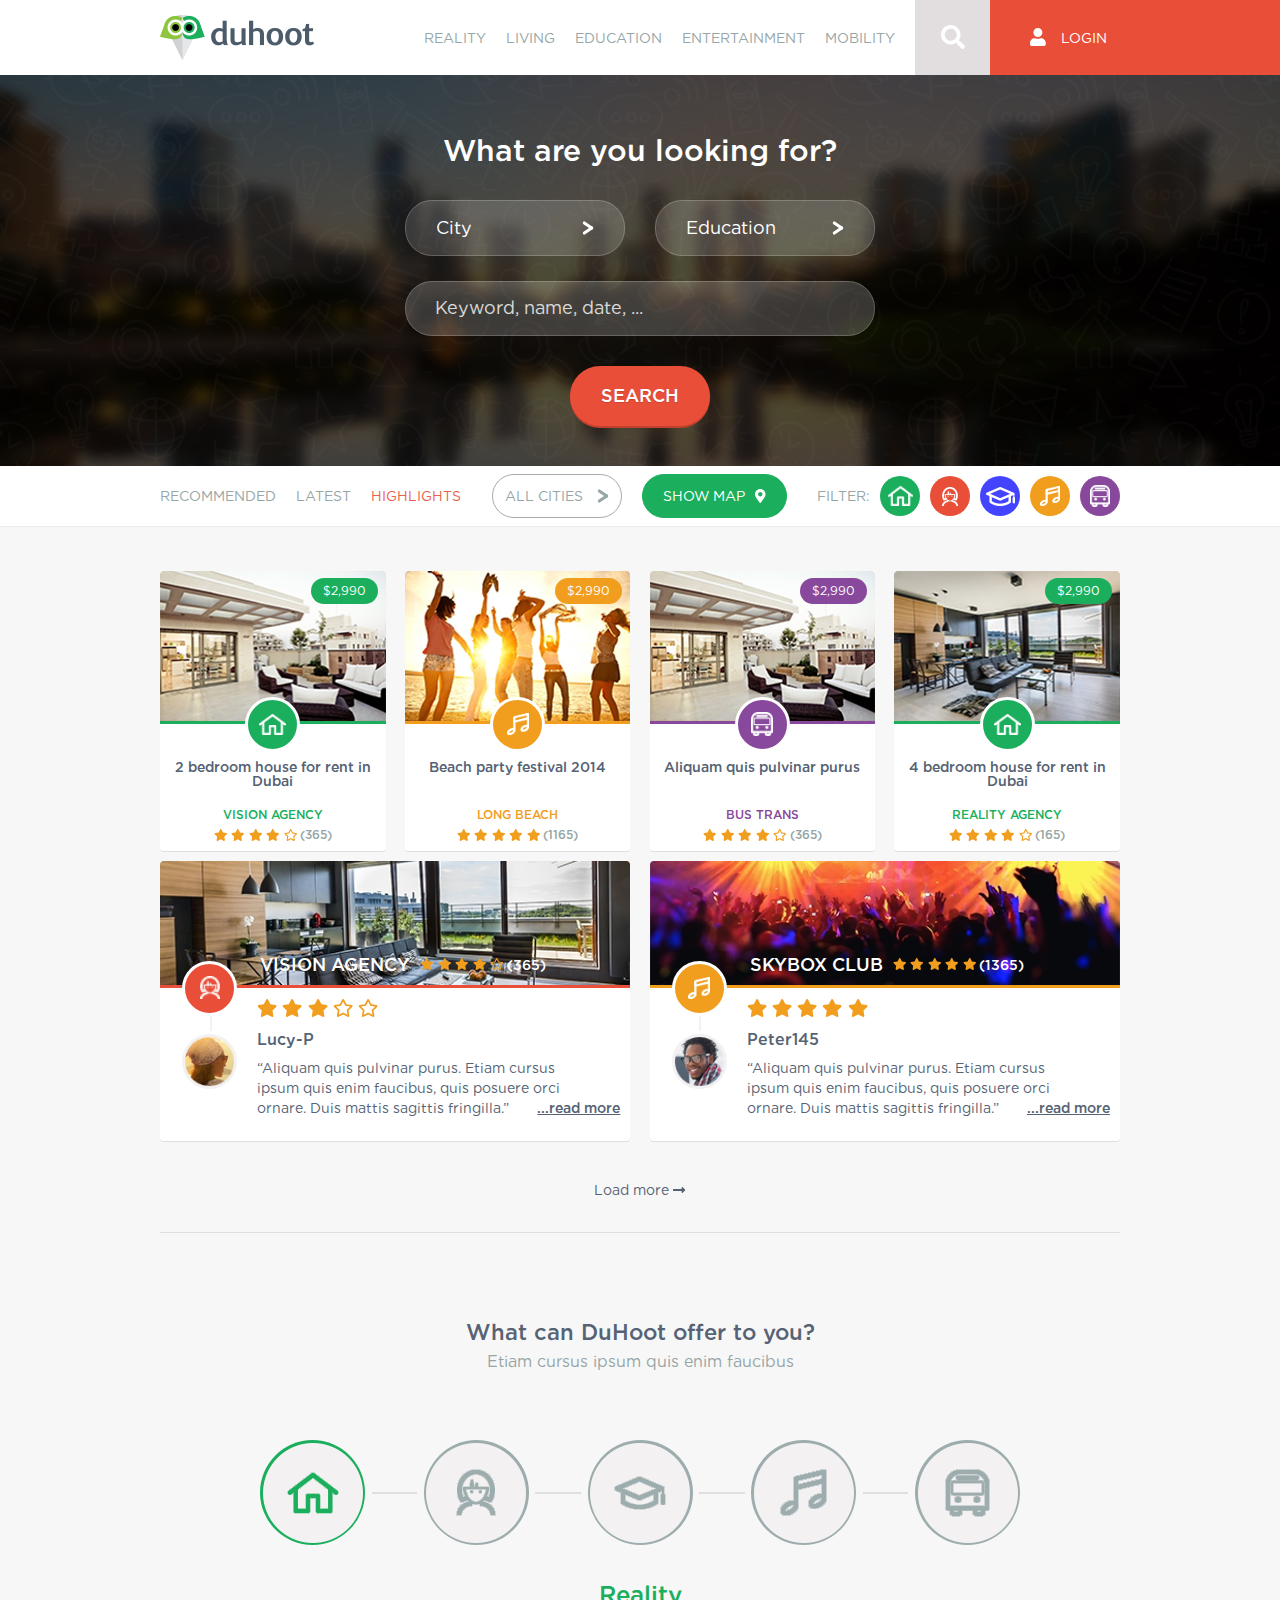
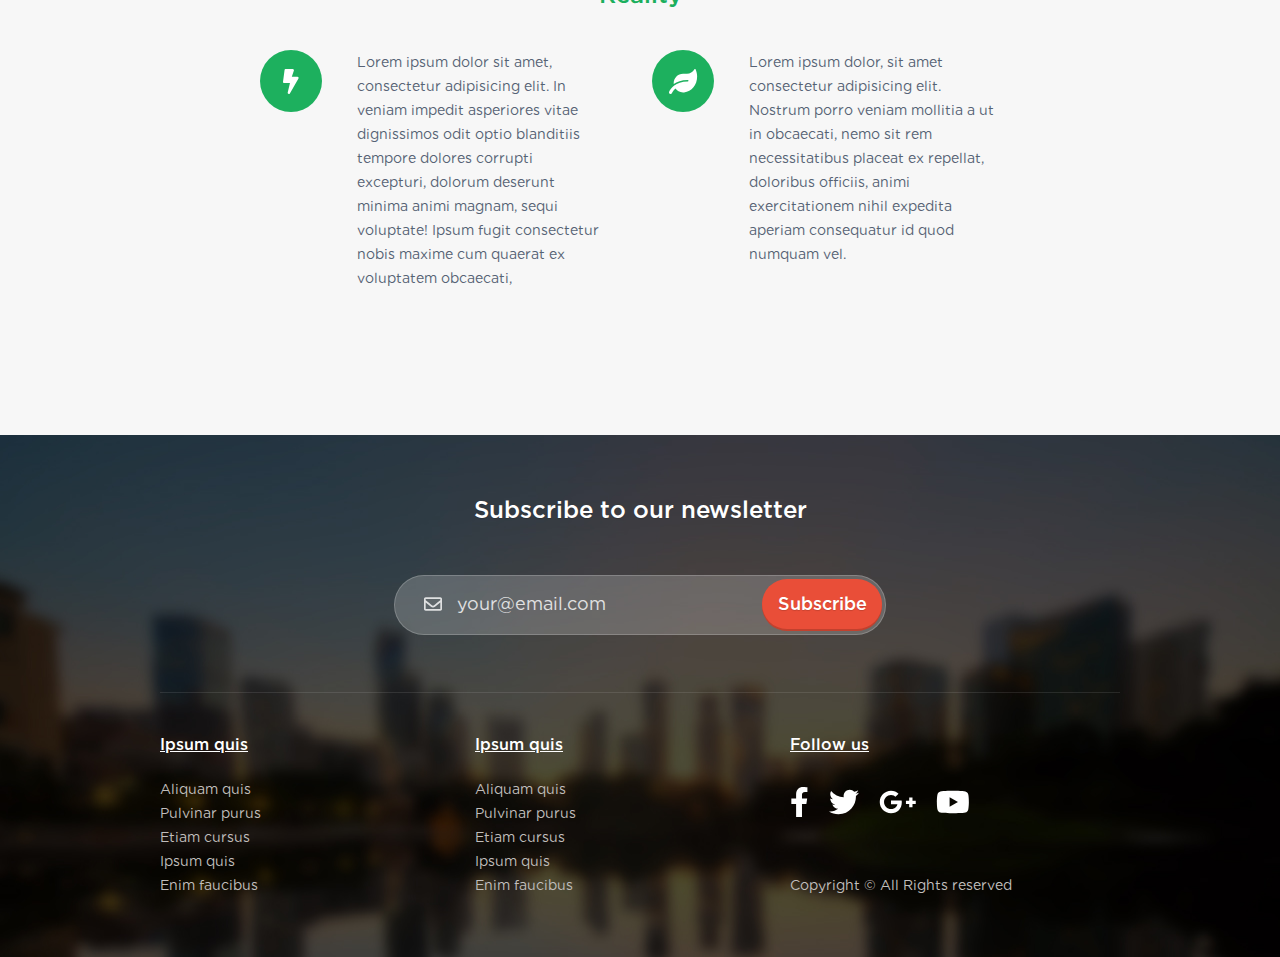
<file: index.html>
<!DOCTYPE html>
<html lang="en">
<head>
	<meta charset="UTF-8">
	<meta name="viewport" content="width=device-width, initial-scale=1.0">
	<title>DuhootStore</title>
	<link rel="shortcut icon" href="img/logo2.png" type="image/x-icon">
	<link href="fonts/fontawesome.min.css" rel="stylesheet">
	<link rel="stylesheet" href="css/style.css">
</head>
<body>

	<div class="background">
		<div class="background__loading"></div>
		<div class="background__header"></div>
		<div class="background__rectangle"></div>
		<div class="background__footer"></div>
	</div>

	<div class="popUp windowLogInPlease">
		<div class="popUp__content">
			<div class="popUp__close windowLogInPlease__close"></div>
			<p class="popUp__text">Login please</p>
			<div class="popUp__buttonContainer">
				<div class="popUp__button button windowLogInPlease__button">LOGIN</div>
			</div>
		</div>
	</div>

	<div class="popUp windowAreYouSure">
		<div class="popUp__content">
			<div class="popUp__close windowAreYouSure__close"></div>
			<p class="popUp__text">Are you sure?</p>
			<div class="popUp__buttonContainer">
				<div class="popUp__button button windowAreYouSure__buttonY">YES</div>
				<div class="popUp__button button windowAreYouSure__buttonC">CANSCEL</div>
			</div>
		</div>
	</div>

	<div class="main">
		<nav class="row">
			<img src="img/logo1.png" class="row__logo"></img>

			<ul class="row__menu">
				<li class="row__menuItem"><a>Reality</a></li>
				<li class="row__menuItem"><a>Living</a></li>
				<li class="row__menuItem"><a>EduCation</a></li>
				<li class="row__menuItem"><a>Entertainment</a></li>
				<li class="row__menuItem"><a>Mobility</a></li>
			</ul>

			<div class="row__search search">
				<button class="search__button"><i class="fas fa-search"></i></button>
				<input type="text" class="search__input">
			</div>

			<a href="logIn.html" class="row__logIn logIn">
				<div class="logIn__background"></div>
				<div class="logIn__user"><i class="fas fa-user"></i></div>
				<div class="logIn__text">LOGIN</div>
			</a>

			<ul class="user">
				<li class="user__personalArea">Person alarea</li>
				<li class="user__logOut">Log out</li>
			</ul>
		</nav>

		<header class="header">
			<div class="header__content">
				<h2 class="header__ass">What are you looking for?</h2>

				<form class="header__form">
					<div class="header__dropDownMenies">
						<ul class="header__cities cities">
							<li class="citys__item">Dubai</li>
							<li class="citys__item">Moscow</li>
							<li class="citys__item">New York</li>
						</ul>

						<ul class="header__education education">
							<li class="education__item">Elementary</li>
							<li class="education__item">Secondary</li>
							<li class="education__item">Higher</li>
						</ul>
					</div>

					<div class="header__inputContainer">
						<input type="text" class="header__input input">
						<div class="header__inputPlaceholder inputPlaceholder">Keyword, name, date, ...</div>
					</div>
					<div class="header__button button">SEARCH</div>
				</form>
			</div>
		</header>

		<div class="rectangleWraper">
			<div class="rectangle">
				<ul class="rectangle__menu">
					<li class="rectangle__menuItem" data-product-recommended><a>Recommended</a></li>
					<li class="rectangle__menuItem" data-product-latest><a>Latest</a></li>
					<li class="rectangle__menuItem active" data-product-highlights><a>Highlights</a></li>
				</ul>

				<div class="rectangle__centerItems">
					<ul class="rectangle__cities cities">
						<li class="rectangle__citiesItem" data-product-dubai>Dubai</li>
						<li class="rectangle__citiesItem" data-product-moscow>Moscow</li>
						<li class="rectangle__citiesItem" data-product-new-york>New York</li>
					</ul>

					<div class="rectangle__mapButton">Show map <i class="fas fa-map-marker-alt"></i></div>
				</div>

			
				<div class="rectangle__filterContainer">
					<p class="rectangle__filterText">FILTER:</p>
				
					<ul class="rectangle__filterUl">
						<li class="rectangle__filterItem active" data-product-type="home"><img src="img/productLogoImg1.png" style="width: 25px;"></li>
						<li class="rectangle__filterItem active" data-product-type="people"><img src="img/productLogoImg2.png"></li>
						<li class="rectangle__filterItem active" data-product-type="student"><img src="img/productLogoImg3.png"></li>
						<li class="rectangle__filterItem active" data-product-type="miusic"><img src="img/productLogoImg4.png" style="width: 20px;"></li>
						<li class="rectangle__filterItem active" data-product-type="transport"><img src="img/productLogoImg5.png" style="width: 20px;"></li>
					</ul>
				</div>
			</div>

		</div>
		
		<div class="map">
			<iframe src="https://www.google.com/maps/embed?pb=!1m18!1m12!1m3!1d13170.391162686688!2d37.52606697600727!3d55.74694108936861!2m3!1f0!2f0!3f0!3m2!1i1024!2i768!4f13.1!3m3!1m2!1s0x46b54bdd017303b9%3A0xd1f63f945a2450c2!2z0JzQvtGB0LrQstCwINCh0LjRgtC4!5e0!3m2!1sru!2sru!4v1592820291853!5m2!1sru!2sru" width="800" height="600" frameborder="0" style="border:0;" allowfullscreen="" aria-hidden="false" tabindex="0"></iframe>
		</div>
	
		<div class="products">
			<div id="productId-0" class="products__item product" data-product-type="home" data-product-highlights data-product-recommended data-product-all-cities data-product-moscow data-product-dubai>

				<img src="img/productImg1.jpg" class="product__img">
				<p class="product__prise">$2,990</p>

				<div class="product__hover productHover">
					<div class="productHover__button"><i class="fas fa-search"></i>Show more</div>
					
					<div class="productHover__row">
						<div id="lol" class="productHover__estimate" data-select="false">
							<i class="far fa-star"></i>
							<i class="far fa-star"></i>
							<i class="far fa-star"></i>
							<i class="far fa-star"></i>
							<i class="far fa-star"></i>
						</div>

						<div class="productHover__comment"><i class="far fa-comments"></i></div>
					</div>
				</div>

				<div class="product__logo"></div>
				<h2 class="product__title">2 bedroom house for rent in Dubai</h2>
				<p class="product__type">Vision Agency</p>
				
				<div class="product__assessment">
					<div class="product__stars">
						<i class="fas fa-star"></i>
						<i class="fas fa-star"></i>
						<i class="fas fa-star"></i>
						<i class="fas fa-star"></i>
						<i class="far fa-star"></i>
					</div>

					<p class="product__ratedPeople">(365)</p>
				</div>
			</div>

			<div id="productId-1" class="products__item product" data-product-type="miusic" data-product-highlights data-product-latest data-product-all-cities data-product-moscow data-product-new-york>

				<img src="img/productImg2.jpg" class="product__img">
				<p class="product__prise">$2,990</p>

				<div class="product__hover productHover">
					<div class="productHover__button"><i class="fas fa-search"></i>Show more</div>
					
					<div class="productHover__row">
						<div class="productHover__estimate" data-select="false">
							<i class="far fa-star"></i>
							<i class="far fa-star"></i>
							<i class="far fa-star"></i>
							<i class="far fa-star"></i>
							<i class="far fa-star"></i>
						</div>
					
						<div class="productHover__comment"><i class="far fa-comments"></i></div>
					</div>
				</div>

				<div class="product__logo"></div>
				<h2 class="product__title">Beach party festival 2014</h2>
				<p class="product__type">Long beach</p>
				
				<div class="product__assessment">
					<div class="product__stars">
						<i class="fas fa-star"></i>
						<i class="fas fa-star"></i>
						<i class="fas fa-star"></i>
						<i class="fas fa-star"></i>
						<i class="fas fa-star"></i>
					</div>

					<p class="product__ratedPeople">(1165)</p>
				</div>
			</div>

			<div id="productId-2" class="products__item product" data-product-type="transport" data-product-highlights data-product-recommended data-product-latest data-product-all-cities data-product-new-york>
				
				<img src="img/productImg1.jpg" class="product__img">
				<p class="product__prise">$2,990</p>

				<div class="product__hover productHover">
					<div class="productHover__button"><i class="fas fa-search"></i>Show more</div>
					
					<div class="productHover__row">
						<div class="productHover__estimate" data-select="false">
							<i class="far fa-star"></i>
							<i class="far fa-star"></i>
							<i class="far fa-star"></i>
							<i class="far fa-star"></i>
							<i class="far fa-star"></i>
						</div>
					
						<div class="productHover__comment"><i class="far fa-comments"></i></div>
					</div>
				</div>				

				<div class="product__logo"></div>
				<h2 class="product__title">Aliquam quis pulvinar purus</h2>
				<p class="product__type">Bus trans</p>
				
				<div class="product__assessment">
					<div class="product__stars">
						<i class="fas fa-star"></i>
						<i class="fas fa-star"></i>
						<i class="fas fa-star"></i>
						<i class="fas fa-star"></i>
						<i class="far fa-star"></i>
					</div>

					<p class="product__ratedPeople">(365)</p>
				</div>
			</div>

			<div id="productId-3" class="products__item product" data-product-type="home" data-product-highlights data-product-all-cities data-product-dubai>
				
				<img src="img/productImg3.jpg" class="product__img">
				<p class="product__prise">$2,990</p>

				<div class="product__hover productHover">
					<div class="productHover__button"><i class="fas fa-search"></i>Show more</div>
					
					<div class="productHover__row">
						<div class="productHover__estimate" data-select="false">
							<i class="far fa-star"></i>
							<i class="far fa-star"></i>
							<i class="far fa-star"></i>
							<i class="far fa-star"></i>
							<i class="far fa-star"></i>
						</div>
					
						<div class="productHover__comment"><i class="far fa-comments"></i></div>
					</div>
				</div>

				<div class="product__logo"></div>
				<h2 class="product__title">4 bedroom house for rent in Dubai</h2>
				<p class="product__type">reality Agency</p>
				
				<div class="product__assessment">
					<div class="product__stars">
						<i class="fas fa-star"></i>
						<i class="fas fa-star"></i>
						<i class="fas fa-star"></i>
						<i class="fas fa-star"></i>
						<i class="far fa-star"></i>
					</div>

					<p class="product__ratedPeople">(165)</p>
				</div>
			</div>

			<div id="productId-4" class="products__item product review" data-product-type="people" data-product-highlights data-product-all-cities data-product-moscow>
				<img src="img/productImg4.jpg" class="product__img">
				<div class="product__logo"></div>

				<div class="product__row">
					<p class="product__type">Vision agency</p>

					<div class="product__stars">
						<i class="fas fa-star"></i>
						<i class="fas fa-star"></i>
						<i class="fas fa-star"></i>
						<i class="fas fa-star"></i>
						<i class="far fa-star"></i>
					</div>

					<p class="product__ratedPeople">
						(365)
					</p>
				</div>

				<div class="review__content">
					<div class="review__logoUser"><div class="review__line"></div><img src="img/logoUser1.png" class="review__logoUserImg"></div>
					
					<div class="review__textContainer">
						<div class="review__assessment">
							<i class="fas fa-star"></i>
							<i class="fas fa-star"></i>
							<i class="fas fa-star"></i>
							<i class="far fa-star"></i>
							<i class="far fa-star"></i>
						</div>

						<h2 class="review__userName">Lucy-P</h2>
						<p class="review__text">“Aliquam quis pulvinar purus. Etiam cursus ipsum quis enim faucibus, quis posuere orci ornare. Duis mattis sagittis fringilla.”</p>
						<div class="review__button">...read more</div>
					</div>
				</div>
			</div>

			<div id="productId-5" class="products__item product review" data-product-type="miusic" data-product-highlights data-product-latest data-product-all-cities data-product-moscow>
				<img src="img/productImg5.jpg" class="product__img">
				<div class="product__logo"></div>

				<div class="product__row">
					<p class="product__type">Skybox club</p>

					<div class="product__stars">
						<i class="fas fa-star"></i>
						<i class="fas fa-star"></i>
						<i class="fas fa-star"></i>
						<i class="fas fa-star"></i>
						<i class="fas fa-star"></i>
					</div>

					<p class="product__ratedPeople">
						(1365)
					</p>
				</div>

				<div class="review__content">
					<div class="review__logoUser"><div class="review__line"></div><img src="img/logoUser2.png" class="review__logoUserImg"></div>
					
					<div class="review__textContainer">
						<div class="review__assessment">
							<i class="fas fa-star"></i>
							<i class="fas fa-star"></i>
							<i class="fas fa-star"></i>
							<i class="fas fa-star"></i>
							<i class="fas fa-star"></i>
						</div>

						<h2 class="review__userName">Peter145</h2>
						<p class="review__text">“Aliquam quis pulvinar purus. Etiam cursus ipsum quis enim faucibus, quis posuere orci ornare. Duis mattis sagittis fringilla.”</p>
						<div class="review__button">...read more</div>
					</div>
				</div>
			</div>

			<div id="productId-6" class="products__item product" data-product-type="student" data-product-highlights data-product-recommended data-product-all-cities data-product-new-york>
				
				<img src="img/productImg3.jpg" class="product__img">
				<p class="product__prise">$2,990</p>

				<div class="product__hover productHover">
					<div class="productHover__button"><i class="fas fa-search"></i>Show more</div>
					
					<div class="productHover__row">
						<div class="productHover__estimate" data-select="false">
							<i class="far fa-star"></i>
							<i class="far fa-star"></i>
							<i class="far fa-star"></i>
							<i class="far fa-star"></i>
							<i class="far fa-star"></i>
						</div>
					
						<div class="productHover__comment"><i class="far fa-comments"></i></div>
					</div>
				</div>

				<div class="product__logo"></div>
				<h2 class="product__title">4 bedroom house for rent in Dubai</h2>
				<p class="product__type">reality Agency</p>
				
				<div class="product__assessment">
					<div class="product__stars">
						<i class="fas fa-star"></i>
						<i class="fas fa-star"></i>
						<i class="fas fa-star"></i>
						<i class="fas fa-star"></i>
						<i class="far fa-star"></i>
					</div>

					<p class="product__ratedPeople">(165)</p>
				</div>
			</div>

			<div id="productId-7" class="products__item product" data-product-type="people" data-product-highlights data-product-recommended data-product-latest data-product-all-cities data-product-moscow>

				<img src="img/productImg2.jpg" class="product__img">
				<p class="product__prise">$2,990</p>

				<div class="product__hover productHover">
					<div class="productHover__button"><i class="fas fa-search"></i>Show more</div>
					
					<div class="productHover__row">
						<div class="productHover__estimate" data-select="false">
							<i class="far fa-star"></i>
							<i class="far fa-star"></i>
							<i class="far fa-star"></i>
							<i class="far fa-star"></i>
							<i class="far fa-star"></i>
						</div>
					
						<div class="productHover__comment"><i class="far fa-comments"></i></div>
					</div>
				</div>

				<div class="product__logo"></div>
				<h2 class="product__title">Beach party festival 2014</h2>
				<p class="product__type">Long beach</p>
				
				<div class="product__assessment">
					<div class="product__stars">
						<i class="fas fa-star"></i>
						<i class="fas fa-star"></i>
						<i class="fas fa-star"></i>
						<i class="fas fa-star"></i>
						<i class="fas fa-star"></i>
					</div>

					<p class="product__ratedPeople">(1165)</p>
				</div>
			</div>

			<div id="productId-8" class="products__item product" data-product-type="home" data-product-highlights data-product-all-cities data-product-moscow>
				
				<img src="img/productImg3.jpg" class="product__img">
				<p class="product__prise">$2,990</p>

				<div class="product__hover productHover">
					<div class="productHover__button"><i class="fas fa-search"></i>Show more</div>
					
					<div class="productHover__row">
						<div class="productHover__estimate" data-select="false">
							<i class="far fa-star"></i>
							<i class="far fa-star"></i>
							<i class="far fa-star"></i>
							<i class="far fa-star"></i>
							<i class="far fa-star"></i>
						</div>
					
						<div class="productHover__comment"><i class="far fa-comments"></i></div>
					</div>
				</div>

				<div class="product__logo"></div>
				<h2 class="product__title">4 bedroom house for rent in Dubai</h2>
				<p class="product__type">reality Agency</p>
				
				<div class="product__assessment">
					<div class="product__stars">
						<i class="fas fa-star"></i>
						<i class="fas fa-star"></i>
						<i class="fas fa-star"></i>
						<i class="fas fa-star"></i>
						<i class="far fa-star"></i>
					</div>

					<p class="product__ratedPeople">(165)</p>
				</div>
			</div>

			<div id="productId-9" class="products__item product" data-product-type="miusic" data-product-highlights data-product-all-cities data-product-new-york data-product-dubai>

				<img src="img/productImg1.jpg" class="product__img">
				<p class="product__prise">$2,990</p>

				<div class="product__hover productHover">
					<div class="productHover__button"><i class="fas fa-search"></i>Show more</div>
					
					<div class="productHover__row">
						<div class="productHover__estimate" data-select="false">
							<i class="far fa-star"></i>
							<i class="far fa-star"></i>
							<i class="far fa-star"></i>
							<i class="far fa-star"></i>
							<i class="far fa-star"></i>
						</div>

						<div class="productHover__comment"><i class="far fa-comments"></i></div>
					</div>
				</div>

				<div class="product__logo"></div>
				<h2 class="product__title">2 bedroom house for rent in Dubai</h2>
				<p class="product__type">Vision Agency</p>
				
				<div class="product__assessment">
					<div class="product__stars">
						<i class="fas fa-star"></i>
						<i class="fas fa-star"></i>
						<i class="fas fa-star"></i>
						<i class="fas fa-star"></i>
						<i class="far fa-star"></i>
					</div>

					<p class="product__ratedPeople">(365)</p>
				</div>
			</div>

			<div id="productId-10" class="products__item product review" data-product-type="transport" data-product-highlights data-product-recommended data-product-latest data-product-all-cities data-product-dubai>
				<img src="img/productImg5.jpg" class="product__img">
				<div class="product__logo"></div>

				<div class="product__row">
					<p class="product__type">Skybox club</p>

					<div class="product__stars">
						<i class="fas fa-star"></i>
						<i class="fas fa-star"></i>
						<i class="fas fa-star"></i>
						<i class="fas fa-star"></i>
						<i class="fas fa-star"></i>
					</div>

					<p class="product__ratedPeople">
						(1365)
					</p>
				</div>

				<div class="review__content">
					<div class="review__logoUser"><div class="review__line"></div><img src="img/logoUser2.png" class="review__logoUserImg"></div>
					
					<div class="review__textContainer">
						<div class="review__assessment">
							<i class="fas fa-star"></i>
							<i class="fas fa-star"></i>
							<i class="fas fa-star"></i>
							<i class="fas fa-star"></i>
							<i class="fas fa-star"></i>
						</div>

						<h2 class="review__userName">Peter145</h2>
						<p class="review__text">“Aliquam quis pulvinar purus. Etiam cursus ipsum quis enim faucibus, quis posuere orci ornare. Duis mattis sagittis fringilla.”</p>
						<div class="review__button">...read more</div>
					</div>
				</div>
			</div>

			<div id="productId-11" class="products__item product" data-product-type="people" data-product-highlights data-product-recommended data-product-all-cities data-product-new-york>

				<img src="img/productImg2.jpg" class="product__img">
				<p class="product__prise">$2,990</p>

				<div class="product__hover productHover">
					<div class="productHover__button"><i class="fas fa-search"></i>Show more</div>
					
					<div class="productHover__row">
						<div class="productHover__estimate" data-select="false">
							<i class="far fa-star"></i>
							<i class="far fa-star"></i>
							<i class="far fa-star"></i>
							<i class="far fa-star"></i>
							<i class="far fa-star"></i>
						</div>
					
						<div class="productHover__comment"><i class="far fa-comments"></i></div>
					</div>
				</div>

				<div class="product__logo"></div>
				<h2 class="product__title">Beach party festival 2014</h2>
				<p class="product__type">Long beach</p>
				
				<div class="product__assessment">
					<div class="product__stars">
						<i class="fas fa-star"></i>
						<i class="fas fa-star"></i>
						<i class="fas fa-star"></i>
						<i class="fas fa-star"></i>
						<i class="fas fa-star"></i>
					</div>

					<p class="product__ratedPeople">(1165)</p>
				</div>
			</div>

			<div id="productId-12" class="products__item product" data-product-type="student" data-product-highlights data-product-latest data-product-all-cities data-product-dubai>
				
				<img src="img/productImg3.jpg" class="product__img">
				<p class="product__prise">$2,990</p>

				<div class="product__hover productHover">
					<div class="productHover__button"><i class="fas fa-search"></i>Show more</div>
					
					<div class="productHover__row">
						<div class="productHover__estimate" data-select="false">
							<i class="far fa-star"></i>
							<i class="far fa-star"></i>
							<i class="far fa-star"></i>
							<i class="far fa-star"></i>
							<i class="far fa-star"></i>
						</div>
					
						<div class="productHover__comment"><i class="far fa-comments"></i></div>
					</div>
				</div>

				<div class="product__logo"></div>
				<h2 class="product__title">4 bedroom house for rent in Dubai</h2>
				<p class="product__type">reality Agency</p>
				
				<div class="product__assessment">
					<div class="product__stars">
						<i class="fas fa-star"></i>
						<i class="fas fa-star"></i>
						<i class="fas fa-star"></i>
						<i class="fas fa-star"></i>
						<i class="far fa-star"></i>
					</div>

					<p class="product__ratedPeople">(165)</p>
				</div>
			</div>
		</div>

		<p class="products__mesageForAllProducrsOn">Choose the category that interests you.</p>
		<div class="products__hideButtonContainer">
			<a class="products__hideButton">Load more <i class="fas fa-long-arrow-alt-right"></i></a>
		</div>

		<div class="line"></div>

		<div class="services">
			<h2 class="services__title">What can DuHoot offer to you?</h2>
			<p class="services__subtitle">Etiam cursus ipsum quis enim faucibus</p>

			<div class="services__menu servicesMenu">
				<div data-el="1" class="servicesMenu__inem active" data-id="1"><img src="img/productImg1-service.png"></div>
				<div data-el="2" class="servicesMenu__line"></div>
				<div data-el="3" class="servicesMenu__inem" data-id="2"><img src="img/productImg2-service.png"></div>
				<div data-el="4" class="servicesMenu__line"></div>
				<div data-el="5" class="servicesMenu__inem" data-id="3"><img src="img/productImg3-service.png"></div>
				<div data-el="6" class="servicesMenu__line"></div>
				<div data-el="7" class="servicesMenu__inem" data-id="4"><img src="img/productImg4-service.png"></div>
				<div data-el="8" class="servicesMenu__line"></div>
				<div data-el="9" class="servicesMenu__inem" data-id="5"><img src="img/productImg5-service.png"></div>
			</div>

			<h3 class="services__titleReality">Reality</h3>

			<div class="services__realityContant realityContant">
				<div class="realityContant__slideContainer">
					<div class="realityContant__slide" data-slide="1">
						<div class="realityContant__item">
							<div class="realityContant__itemImg"><i class="fas fa-bolt"></i></div>
							<div class="realityContant__itemText">Lorem ipsum dolor sit amet, consectetur adipisicing elit. In veniam impedit asperiores vitae dignissimos odit optio blanditiis tempore dolores corrupti excepturi, dolorum deserunt minima animi magnam, sequi voluptate! Ipsum fugit consectetur nobis maxime cum quaerat ex voluptatem obcaecati,</div>
						</div>

						<div class="realityContant__item">
							<div class="realityContant__itemImg"><i class="fas fa-leaf"></i></div>
							<div class="realityContant__itemText">Lorem ipsum dolor, sit amet consectetur adipisicing elit. Nostrum porro veniam mollitia a ut in obcaecati, nemo sit rem necessitatibus placeat ex repellat, doloribus officiis, animi exercitationem nihil expedita aperiam consequatur id quod numquam vel.</div>
						</div>
					</div>

					<div class="realityContant__slide" data-slide="2">
					<div class="realityContant__item">
						<div class="realityContant__itemImg"><i class="fas fa-bolt"></i></div>
						<div class="realityContant__itemText">Lorem ipsum dolor sit amet, consectetur adipisicing elit. In veniam impedit asperiores vitae dignissimos odit optio blanditiis tempore dolores corrupti excepturi, dolorum deserunt minima animi magnam, sequi voluptate! Ipsum fugit consectetur nobis maxime cum quaerat ex voluptatem obcaecati,</div>
					</div>
				
					<div class="realityContant__item">
						<div class="realityContant__itemImg"><i class="fas fa-leaf"></i></div>
						<div class="realityContant__itemText">Lorem ipsum dolor, sit amet consectetur adipisicing elit. Nostrum porro veniam mollitia a ut in obcaecati, nemo sit rem necessitatibus placeat ex repellat, doloribus officiis, animi exercitationem nihil expedita aperiam consequatur id quod numquam vel.</div>
					</div>
					</div>

					<div class="realityContant__slide" data-slide="3">
					<div class="realityContant__item">
						<div class="realityContant__itemImg"><i class="fas fa-bolt"></i></div>
						<div class="realityContant__itemText">Lorem ipsum dolor sit amet, consectetur adipisicing elit. In veniam impedit asperiores vitae dignissimos odit optio blanditiis tempore dolores corrupti excepturi, dolorum deserunt minima animi magnam, sequi voluptate! Ipsum fugit consectetur nobis maxime cum quaerat ex voluptatem obcaecati,</div>
					</div>
				
					<div class="realityContant__item">
						<div class="realityContant__itemImg"><i class="fas fa-leaf"></i></div>
						<div class="realityContant__itemText">Lorem ipsum dolor, sit amet consectetur adipisicing elit. Nostrum porro veniam mollitia a ut in obcaecati, nemo sit rem necessitatibus placeat ex repellat, doloribus officiis, animi exercitationem nihil expedita aperiam consequatur id quod numquam vel.</div>
					</div>
					</div>

					<div class="realityContant__slide" data-slide="4">
					<div class="realityContant__item">
						<div class="realityContant__itemImg"><i class="fas fa-bolt"></i></div>
						<div class="realityContant__itemText">Lorem ipsum dolor sit amet, consectetur adipisicing elit. In veniam impedit asperiores vitae dignissimos odit optio blanditiis tempore dolores corrupti excepturi, dolorum deserunt minima animi magnam, sequi voluptate! Ipsum fugit consectetur nobis maxime cum quaerat ex voluptatem obcaecati,</div>
					</div>
				
					<div class="realityContant__item">
						<div class="realityContant__itemImg"><i class="fas fa-leaf"></i></div>
						<div class="realityContant__itemText">Lorem ipsum dolor, sit amet consectetur adipisicing elit. Nostrum porro veniam mollitia a ut in obcaecati, nemo sit rem necessitatibus placeat ex repellat, doloribus officiis, animi exercitationem nihil expedita aperiam consequatur id quod numquam vel.</div>
					</div>
					</div>

					<div class="realityContant__slide" data-slide="5">
					<div class="realityContant__item">
						<div class="realityContant__itemImg"><i class="fas fa-bolt"></i></div>
						<div class="realityContant__itemText">Lorem ipsum dolor sit amet, consectetur adipisicing elit. In veniam impedit asperiores vitae dignissimos odit optio blanditiis tempore dolores corrupti excepturi, dolorum deserunt minima animi magnam, sequi voluptate! Ipsum fugit consectetur nobis maxime cum quaerat ex voluptatem obcaecati,</div>
					</div>
				
					<div class="realityContant__item">
						<div class="realityContant__itemImg"><i class="fas fa-leaf"></i></div>
						<div class="realityContant__itemText">Lorem ipsum dolor, sit amet consectetur adipisicing elit. Nostrum porro veniam mollitia a ut in obcaecati, nemo sit rem necessitatibus placeat ex repellat, doloribus officiis, animi exercitationem nihil expedita aperiam consequatur id quod numquam vel.</div>
					</div>
					</div>
				</div>
			</div>
		</div>

		<footer class="footer">
			<h2 class="footer__title">Subscribe to our newsletter</h2>

			<form class="footer__subscribe">
				<div class="footer__inputContainer">
					<input type="text" class="footer__input input">
					<p class="footer__inputPlaceholder inputPlaceholder"><i class="far fa-envelope"></i>your@email.com</p>
				</div>

				<div class="footer__button button">Subscribe</div>
			</form>


			<div class="line"></div>

			<div class="footer__contant">
				<div class="footer__dropDownMenuContain">
					<ul class="footer__menu">
						<li class="footer__menuItem">Aliquam quis</li>
						<li class="footer__menuItem">Pulvinar purus</li>
						<li class="footer__menuItem">Etiam cursus</li>
						<li class="footer__menuItem">Ipsum quis</li>
						<li class="footer__menuItem">Enim faucibus</li>
					</ul>

					<ul class="footer__menu">
						<li class="footer__menuItem">Aliquam quis</li>
						<li class="footer__menuItem">Pulvinar purus</li>
						<li class="footer__menuItem">Etiam cursus</li>
						<li class="footer__menuItem">Ipsum quis</li>
						<li class="footer__menuItem">Enim faucibus</li>
					</ul>
				</div>

				<div class="footer__menuContainer">
					<h3 class="footer__menuTitle">Ipsum quis</h3>
					<ul class="footer__menu">
						<li class="footer__menuItem">Aliquam quis</li>
						<li class="footer__menuItem">Pulvinar purus</li>
						<li class="footer__menuItem">Etiam cursus</li>
						<li class="footer__menuItem">Ipsum quis</li>
						<li class="footer__menuItem">Enim faucibus</li>
					</ul>
				</div>

				<div class="footer__menuContainer">
					<h3 class="footer__menuTitle">Ipsum quis</h3>
					<ul class="footer__menu">
						<li class="footer__menuItem">Aliquam quis</li>
						<li class="footer__menuItem">Pulvinar purus</li>
						<li class="footer__menuItem">Etiam cursus</li>
						<li class="footer__menuItem">Ipsum quis</li>
						<li class="footer__menuItem">Enim faucibus</li>
					</ul>
				</div>

				<div class="footer__followAndCopyright">
					<h3 class="footer__followAndCopyrightTitle">Follow us</h3>

					<ul class="footer__followAndCopyrightItems">
						<li class="footer__followAndCopyrightItem"><i class="fab fa-facebook-f"></i></li>
						<li class="footer__followAndCopyrightItem"><i class="fab fa-twitter"></i></li>
						<li class="footer__followAndCopyrightItem"><i class="fab fa-google-plus-g"></i></li>
						<li class="footer__followAndCopyrightItem"><i class="fab fa-youtube"></i></li>
					</ul>

					<p class="footer__copyright">Copyright © All Rights reserved</p>
				</div>
			</div>
		</footer>
	</div>

	<script src="https://ajax.googleapis.com/ajax/libs/jquery/3.5.1/jquery.min.js"></script>
	<script src="fonts/all.min.js"></script>
	<script src="js/burgerMenuControl.js"></script>
	<script src="js/scrollWidth.js"></script>
	<script src="js/backgroundThatGoesBeyond.js"></script>
	<script src="js/dropDownElementControl.js"></script>
	<script src="js/raitingStars.js"></script>
	<script src="js/main.js"></script>
</body>
</html>
</file>
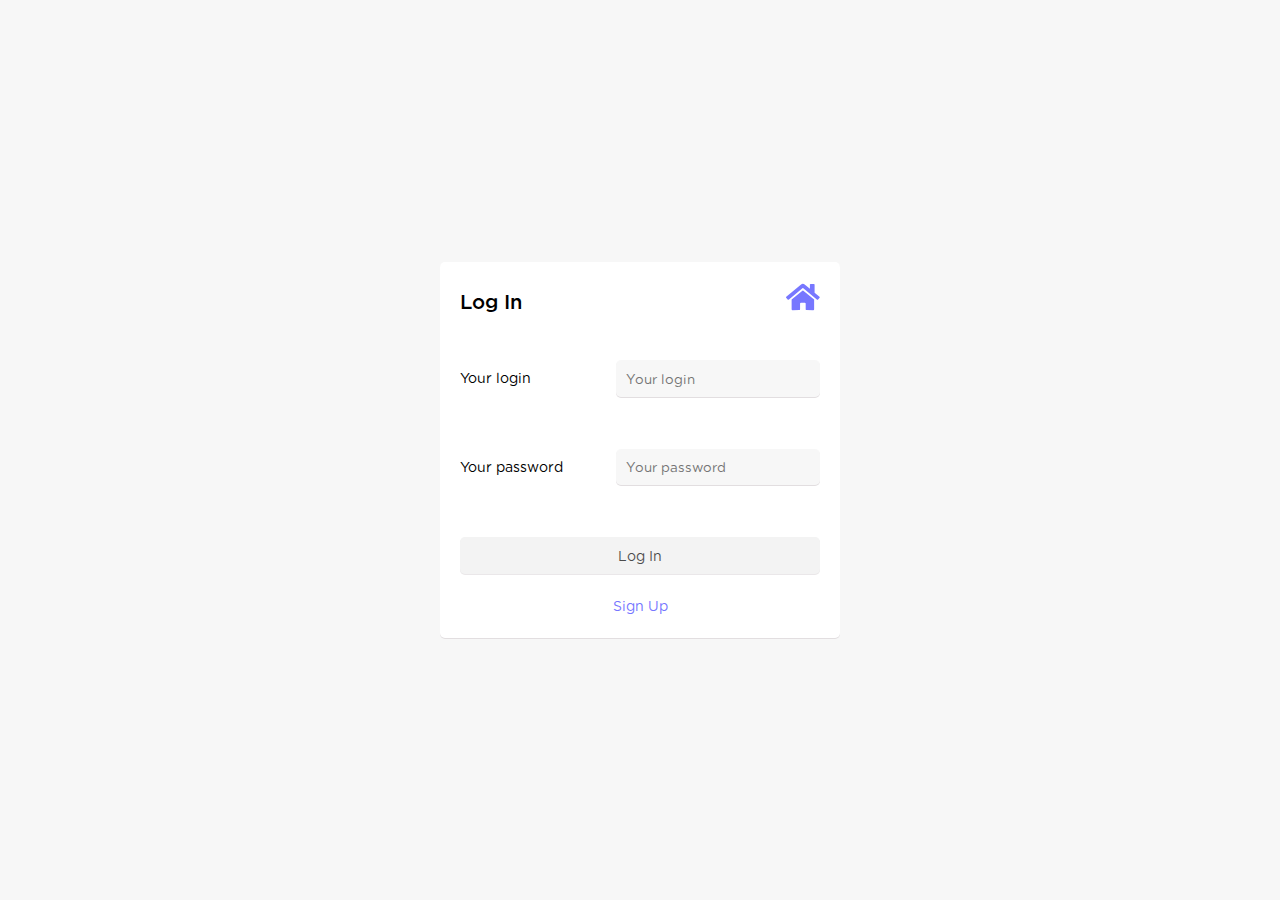
<file: logIn.html>
<!DOCTYPE html>
<html lang="en">
  <head>
    <meta charset="UTF-8" />
    <meta name="viewport" content="width=device-width, initial-scale=1.0" />
    <title>LogIn</title>
    <link rel="shortcut icon" href="img/logo2.png" type="image/x-icon" />
    <link href="fonts/fontawesome.min.css" rel="stylesheet" />
    <link rel="stylesheet" href="css/style.css" />
  </head>
  <body>
    <div class="logInLog">

      <form class="logInLog__form">
        <p class="logInLog__text">Log In <a href="index.html" class="goToHome"><i class="fas fa-home"></i></a></p>
        <label class="logInLog__label" for="login">Your login</label><input id="login" type="text" class="logInLog__input" placeholder="Your login">
        
        <p class="infoTextLogin infoText notValidText"></p>
        
        <label class="logInLog__label" for="password">Your password</label><input id="password" type="password" class="logInLog__input" placeholder="Your password">
        <p class="infoTextPassword infoText notValidText"></p>
        
        <a class="logInLog__button">Log In</a>
        <a href="signUp.html" class="logInLog__signUp">Sign Up</a>
      </form>

    </div>

    <script src="https://ajax.googleapis.com/ajax/libs/jquery/3.5.1/jquery.min.js"></script>
    <script src="fonts/all.min.js"></script>
    <script src="js/logIn.js"></script>
  </body>
</html>
</file>
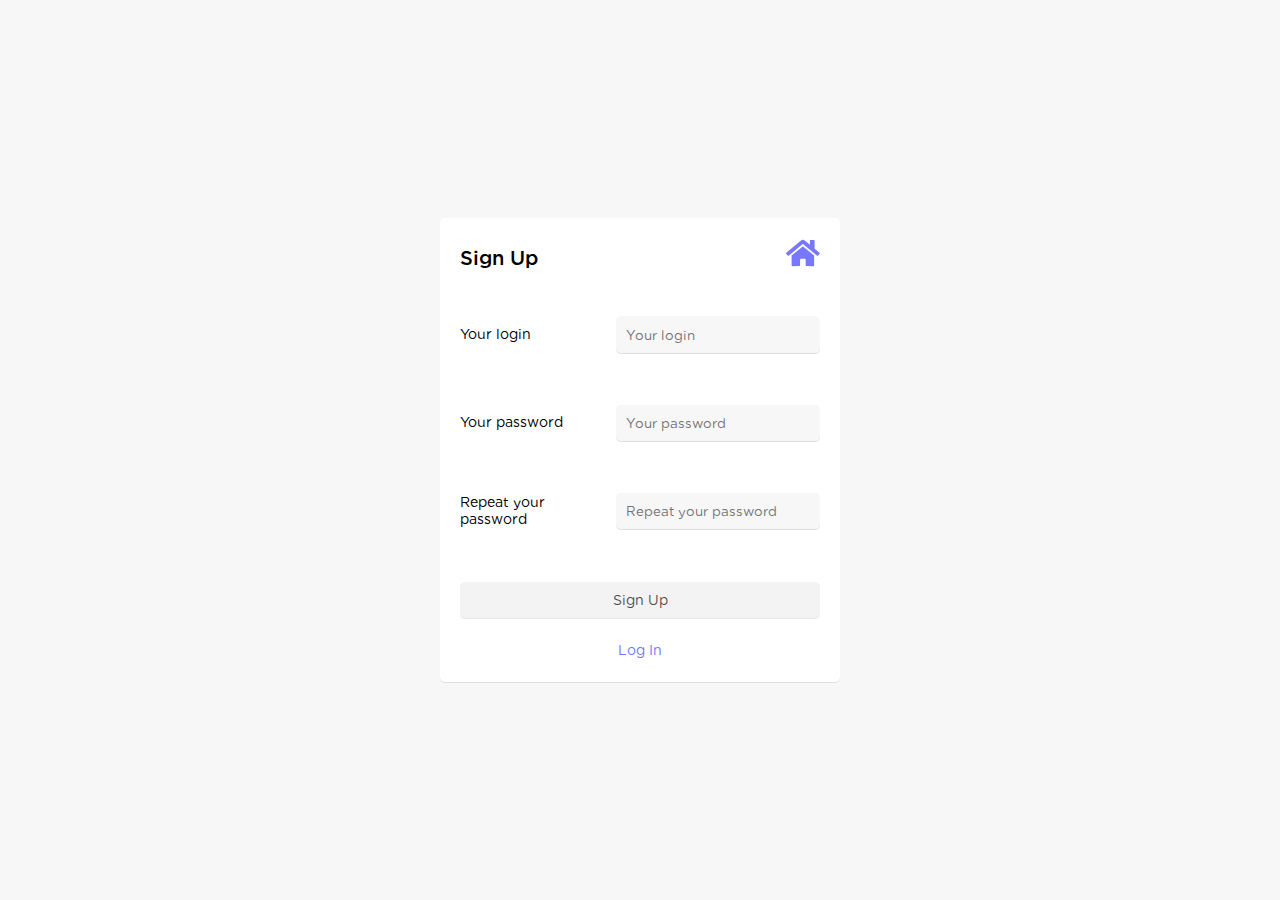
<file: signUp.html>
<!DOCTYPE html>
<html lang="en">
<head>
	<meta charset="UTF-8">
	<meta name="viewport" content="width=device-width, initial-scale=1.0">
	<title>SignUp</title>
	<link rel="shortcut icon" href="img/logo2.png" type="image/x-icon">
	<link href="fonts/fontawesome.min.css" rel="stylesheet">
	<link rel="stylesheet" href="css/style.css">
</head>
<body>
    <div class="signUp">

      <form class="signUp__form">
		<p class="signUp__text">Sign Up <a href="index.html" class="goToHome"><i class="fas fa-home"></i></a></p>
		
		<label class="signUp__label" for="login">Your login</label><input id="login" type="text" class="signUp__input" placeholder="Your login">
		<p class="infoTextLogin infoText"></p>
		
		<label class="signUp__label" for="password">Your password</label><input id="password" type="password" class="signUp__input" placeholder="Your password">
		<p class="infoTextPassword infoText"></p>
		<label class="signUp__label" for="repeatPassword">Repeat your password</label><input id="repeatPassword" type="password" class="signUp__input" placeholder="Repeat your password">
		<p class="infoTextRepeatPassword infoText"></p>
		
		<a class="signUp__button">Sign Up</a>
        <a href="LogIn.html" class="signUp__logIn">Log In</a>
	  </form>
	  
    </div>

	<script src="https://ajax.googleapis.com/ajax/libs/jquery/3.5.1/jquery.min.js"></script>
	<script src="fonts/all.min.js"></script>
	<script src="js/signUp.js"></script>
</body>
</html>
</file>
<file: css/style.css>
@charset "UTF-8";
* {
  padding: 0;
  margin: 0;
  border: 0; }

*,
*:before,
*:after {
  -moz-box-sizing: border-box;
  -webkit-box-sizing: border-box;
  box-sizing: border-box; }

:focus,
:active {
  outline: none; }

a:focus,
a:active {
  outline: none; }

nav,
footer,
header,
aside {
  display: block; }

html,
body {
  height: 100%;
  width: 100%;
  font-size: 100%;
  line-height: 1;
  font-size: 14px;
  -ms-text-size-adjust: 100%;
  -moz-text-size-adjust: 100%;
  -webkit-text-size-adjust: 100%; }

input,
button,
textarea {
  font-family: inherit; }

input::-ms-clear {
  display: none; }

button {
  cursor: pointer; }

button::-moz-focus-inner {
  padding: 0;
  border: 0; }

a,
a:visited {
  text-decoration: none; }

a:hover {
  text-decoration: none; }

ul li {
  list-style: none; }

img {
  vertical-align: top; }

h1,
h2,
h3,
h4,
h5,
h6 {
  font-size: inherit;
  font-weight: inherit; }

.burger {
  -webkit-box-orient: vertical;
  -webkit-box-direction: normal;
  -ms-flex-direction: column;
  flex-direction: column;
  -webkit-box-pack: justify;
  -ms-flex-pack: justify;
  justify-content: space-between;
  position: relative;
  width: 24px;
  height: 20px;
  cursor: pointer; }
  .burger .burger-line-1 {
    position: relative;
    width: 100%;
    height: 3px;
    background-color: #000;
    -webkit-transition: 0.5s;
    -o-transition: 0.5s;
    transition: 0.5s;
    top: 0; }
  .burger .burger-line-2 {
    position: relative;
    width: 100%;
    height: 3px;
    background-color: #000;
    -webkit-transition: 0.5s;
    -o-transition: 0.5s;
    transition: 0.5s; }
  .burger .burger-line-3 {
    position: relative;
    width: 100%;
    height: 3px;
    background-color: #000;
    -webkit-transition: 0.5s;
    -o-transition: 0.5s;
    transition: 0.5s;
    top: 0; }

.burger-active {
  -webkit-box-orient: vertical;
  -webkit-box-direction: normal;
  -ms-flex-direction: column;
  flex-direction: column;
  -webkit-box-pack: justify;
  -ms-flex-pack: justify;
  justify-content: space-between;
  position: relative;
  width: 24px;
  height: 20px;
  cursor: pointer; }
  .burger-active .burger-line-1 {
    position: relative;
    width: 100%;
    height: 3px;
    background-color: #000;
    -webkit-transform: rotate(45deg);
    -ms-transform: rotate(45deg);
    transform: rotate(45deg);
    top: 8.5px;
    -webkit-transition: 0.5s;
    -o-transition: 0.5s;
    transition: 0.5s; }
  .burger-active .burger-line-2 {
    position: relative;
    width: 0px;
    height: 3px;
    background-color: #000;
    -webkit-transition: 0.5s;
    -o-transition: 0.5s;
    transition: 0.5s; }
  .burger-active .burger-line-3 {
    position: relative;
    width: 100%;
    height: 3px;
    background-color: #000;
    -webkit-transform: rotate(-45deg);
    -ms-transform: rotate(-45deg);
    transform: rotate(-45deg);
    top: -8.5px;
    -webkit-transition: 0.5s;
    -o-transition: 0.5s;
    transition: 0.5s; }

.burger-menu {
  display: block;
  position: fixed;
  width: 100%;
  z-index: 9999;
  overflow-y: auto;
  overflow-x: hidden; }

.drop-down-menu {
  position: relative;
  z-index: 5; }

.drop-down-menu-button-container {
  display: -webkit-box;
  display: -ms-flexbox;
  display: flex;
  -webkit-box-align: center;
  -ms-flex-align: center;
  align-items: center;
  cursor: pointer; }

.drop-down-menu-button {
  background-color: transparent; }

.drop-down-menu-button-arrow {
  position: relative;
  display: block;
  margin-left: 5px;
  -webkit-transition: 0.3s;
  -o-transition: 0.3s;
  transition: 0.3s; }

.drop-down-menu-button-arrow::before {
  position: relative;
  display: block;
  content: "";
  width: 15px;
  height: 3px;
  background-color: #000;
  -webkit-transform: rotate(35deg);
  -ms-transform: rotate(35deg);
  transform: rotate(35deg);
  border-radius: 2px;
  top: -2.25px; }

.drop-down-menu-button-arrow::after {
  position: relative;
  display: block;
  content: "";
  width: 15px;
  height: 3px;
  background-color: #000;
  -webkit-transform: rotate(-35deg);
  -ms-transform: rotate(-35deg);
  transform: rotate(-35deg);
  border-radius: 2px;
  top: 2.25px; }

@font-face {
  font-family: "Gotham";
  src: url("../fonts/14008.eot");
  src: url("../fonts/14008.eot?#iefix") format("embedded-opentype"), url("../fonts/14008.otf") format("opentype"), url("../fonts/14008.svg") format("svg"), url("../fonts/14008.ttf") format("truetype"), url("../fonts/14008.woff") format("woff"), url("../fonts/14008.woff2") format("woff2");
  font-weight: normal;
  font-style: normal; }

@font-face {
  font-family: "Gotham";
  src: url("../fonts/14012.eot");
  src: url("../fonts/14012.eot?#iefix") format("embedded-opentype"), url("../fonts/14012.otf") format("opentype"), url("../fonts/14012.svg") format("svg"), url("../fonts/14012.ttf") format("truetype"), url("../fonts/14012.woff") format("woff"), url("../fonts/14012.woff2") format("woff2");
  font-weight: 600;
  font-style: normal; }

body {
  font-family: "Gotham";
  background-color: rgba(0, 0, 0, 0.03); }

.main {
  position: relative;
  max-width: 980px;
  width: 100%;
  margin: 0 auto;
  padding: 0 10px; }

.background__loading {
  position: fixed;
  width: 100%;
  height: 100%;
  background: #fff url("../img/loading.svg") center no-repeat;
  z-index: 10000; }

.background__header {
  display: block;
  position: absolute;
  background: #fff url("../img/headerBackground.jpg") center/100% 100% no-repeat;
  width: 100%;
  z-index: 2; }

.background__rectangle {
  position: absolute;
  width: 100%;
  -webkit-box-shadow: 0 1px 0 #edebec;
  box-shadow: 0 1px 0 #edebec;
  background-color: #ffffff;
  z-index: 2; }

.background__footer {
  display: block;
  position: absolute;
  background: #fff url("../img/footerBackground.jpg") center/100% 100% no-repeat;
  width: 100%;
  z-index: 2; }

@media (max-width: 931px) {
  .background__header {
    background: #fff url("../img/headerBackground.jpg") center/150% 100% no-repeat; }
  .background__footer {
    background: #fff url("../img/footerBackground.jpg") center/150% 100% no-repeat; } }

@media (max-width: 667px) {
  .background__header {
    background: #fff url("../img/headerBackground.jpg") center/220% 100% no-repeat; }
  .background__footer {
    background: #fff url("../img/footerBackground.jpg") center/220% 100% no-repeat; } }

@media (max-width: 450px) {
  .background__header {
    background: #fff url("../img/headerBackground.jpg") center/300% 100% no-repeat; }
  .background__footer {
    background: #fff url("../img/footerBackground.jpg") center/300% 100% no-repeat; } }

.drop-down-menu-button-arrow::before {
  content: "";
  width: 12px;
  top: -1.1px; }

.drop-down-menu-button-arrow::after {
  content: "";
  width: 12px;
  top: 1.1px; }

.input {
  background-color: rgba(255, 255, 255, 0.2);
  padding: 16px 30px;
  border-radius: 27px;
  border: 1px solid rgba(255, 255, 255, 0.2);
  color: #fff;
  font-size: 18px;
  -webkit-transition: 0.3s;
  -o-transition: 0.3s;
  transition: 0.3s; }

.inputPlaceholder {
  position: absolute;
  top: 18px;
  left: 30px;
  font-size: 18px;
  z-index: 4;
  color: #fff;
  opacity: 0.8; }

.button {
  position: relative;
  display: -webkit-box;
  display: -ms-flexbox;
  display: flex;
  -webkit-box-align: center;
  -ms-flex-align: center;
  align-items: center;
  -webkit-box-pack: center;
  -ms-flex-pack: center;
  justify-content: center;
  cursor: pointer;
  -webkit-box-shadow: 0 2px 0 #c1412e;
  box-shadow: 0 2px 0 #c1412e;
  background-color: #e94e38;
  text-shadow: 0 1px 1px rgba(0, 0, 1, 0.15);
  color: #ffffff;
  font-size: 18px;
  font-weight: 600;
  top: 0;
  -webkit-transition: 0.4s;
  -o-transition: 0.4s;
  transition: 0.4s; }
  .button:hover {
    background-color: #eb6958;
    -webkit-box-shadow: 0 5px 0 #c1412e;
    box-shadow: 0 5px 0 #c1412e; }
  .button:active {
    background-color: #eb6958;
    -webkit-box-shadow: 0 1px 0 #c1412e;
    box-shadow: 0 1px 0 #c1412e; }

.line {
  position: relative;
  margin-top: 35px;
  width: 100%;
  background-color: #e2dee0;
  height: 1px;
  z-index: 3; }

.popUp {
  display: none;
  -webkit-box-pack: center;
  -ms-flex-pack: center;
  justify-content: center;
  -webkit-box-align: center;
  -ms-flex-align: center;
  align-items: center;
  position: fixed;
  z-index: 9999;
  top: 0;
  left: 0;
  width: 100%;
  height: 100%;
  background-color: rgba(0, 0, 0, 0.6); }
  .popUp__content {
    position: relative;
    width: 310px;
    padding: 10px;
    background-color: #fff;
    -webkit-box-shadow: 0 0 50px 10px rgba(0, 0, 0, 0.7);
    box-shadow: 0 0 50px 10px rgba(0, 0, 0, 0.7);
    border-radius: 5px;
    overflow: hidden; }
  .popUp__close {
    display: -webkit-box;
    display: -ms-flexbox;
    display: flex;
    -webkit-box-pack: center;
    -ms-flex-pack: center;
    justify-content: center;
    -webkit-box-align: center;
    -ms-flex-align: center;
    align-items: center;
    position: absolute;
    top: 0;
    right: 0;
    background-color: #f00;
    width: 48px;
    height: 24px;
    cursor: pointer;
    -webkit-transition: 0.3s;
    -o-transition: 0.3s;
    transition: 0.3s; }
    .popUp__close:before {
      content: "";
      display: block;
      position: relative;
      width: 16px;
      height: 2px;
      background-color: #fff;
      -webkit-transform: rotate(45deg);
      -ms-transform: rotate(45deg);
      transform: rotate(45deg);
      left: 8px; }
    .popUp__close:after {
      content: "";
      display: block;
      position: relative;
      width: 16px;
      height: 2px;
      background-color: #fff;
      -webkit-transform: rotate(-45deg);
      -ms-transform: rotate(-45deg);
      transform: rotate(-45deg);
      left: -8px; }
    .popUp__close:hover {
      opacity: 0.8; }
  .popUp__text {
    text-align: center;
    margin-top: 20px;
    font-size: 20px;
    font-weight: 600; }
  .popUp__buttonContainer {
    display: -webkit-box;
    display: -ms-flexbox;
    display: flex;
    width: 100%;
    margin-top: 20px; }
  .popUp__button {
    position: relative;
    height: 40px;
    border-radius: 25px;
    width: 100%;
    top: 0; }
    .popUp__button:hover {
      top: -3px; }
    .popUp__button:active {
      top: 1px; }

.windowAreYouSure .button {
  margin-right: 10px; }
  .windowAreYouSure .button:last-child {
    margin-right: 0; }

.row {
  display: -webkit-box;
  display: -ms-flexbox;
  display: flex;
  position: relative;
  width: 100%;
  height: 75px;
  z-index: 50;
  top: 0;
  left: 0;
  background-color: #fff;
  -webkit-transition: 0.3s;
  -o-transition: 0.3s;
  transition: 0.3s; }
  .row__logo {
    display: block;
    background-size: auto 100%;
    width: auto;
    height: 45px;
    margin: 15px 100px 0 0;
    -webkit-transition: 0.3s;
    -o-transition: 0.3s;
    transition: 0.3s; }
  .row__menu {
    display: -webkit-box;
    display: -ms-flexbox;
    display: flex;
    height: 100%;
    -webkit-transition: 0.3s;
    -o-transition: 0.3s;
    transition: 0.3s;
    margin-right: 10px; }
  .row__menuItem {
    padding: 30.5px 10px;
    -webkit-transition: 0.3s;
    -o-transition: 0.3s;
    transition: 0.3s;
    font-weight: 500;
    text-transform: uppercase;
    cursor: pointer;
    color: #96a6a7; }
    .row__menuItem:hover {
      color: #e94e38;
      opacity: 0.7; }
    .row__menuItem:active {
      color: #e94e38;
      opacity: 0.9; }
  .row .search {
    display: -webkit-box;
    display: -ms-flexbox;
    display: flex;
    position: relative;
    z-index: 60; }
    .row .search__input {
      display: block;
      position: absolute;
      width: 0;
      background-color: #ececec;
      z-index: 60;
      height: 75px;
      -webkit-transition: 0.3s;
      -o-transition: 0.3s;
      transition: 0.3s; }
    .row .search__button {
      position: relative;
      width: 75px;
      height: 75px;
      background-color: #e2dee0;
      color: #fff;
      font-size: 24px;
      -webkit-transition: 0.3s;
      -o-transition: 0.3s;
      transition: 0.3s;
      z-index: 60; }
      .row .search__button:hover {
        background-color: #b9b7b8; }
      .row .search__button:active {
        background-color: #ccc8ca; }
  .row .logIn {
    position: relative;
    display: -webkit-box;
    display: -ms-flexbox;
    display: flex;
    -webkit-box-align: center;
    -ms-flex-align: center;
    align-items: center;
    height: 75px;
    color: #fff;
    -webkit-transition: 0.3s;
    -o-transition: 0.3s;
    transition: 0.3s;
    cursor: pointer;
    overflow: hidden; }
    .row .logIn__background {
      position: absolute;
      height: 75px;
      background-color: #e94e38;
      top: 0;
      z-index: 50;
      -webkit-transition: 0.3s;
      -o-transition: 0.3s;
      transition: 0.3s;
      overflow: hidden; }
    .row .logIn__user {
      z-index: 51;
      margin: 0 15px 0 40px;
      font-size: 18px; }
    .row .logIn__text {
      margin-right: 200px;
      z-index: 51; }
    .row .logIn:hover {
      opacity: 0.7; }
    .row .logIn:active {
      opacity: 0.9; }
  .row .user {
    background-color: #ffffff;
    -webkit-box-shadow: 0 1px 0 #e2dee0;
    box-shadow: 0 1px 0 #e2dee0;
    border-radius: 0 0 3px 3px;
    position: absolute;
    top: 75px;
    -webkit-transition: 0.3s;
    -o-transition: 0.3s;
    transition: 0.3s; }
    .row .user li {
      padding: 15px;
      font-size: 18px;
      -webkit-transition: 0.3s;
      -o-transition: 0.3s;
      transition: 0.3s;
      cursor: pointer; }
      .row .user li:hover {
        background-color: rgba(0, 0, 0, 0.1); }
      .row .user li:active {
        background-color: rgba(0, 0, 0, 0.05); }
  .row .ddm5 {
    display: block;
    position: relative;
    -webkit-box-orient: vertical;
    -webkit-box-direction: normal;
    -ms-flex-direction: column;
    flex-direction: column;
    z-index: 55; }
    .row .ddm5 .drop-down-menu-button-container {
      position: relative;
      -webkit-transition: 0.3s;
      -o-transition: 0.3s;
      transition: 0.3s;
      padding: 10px 15px;
      z-index: 50;
      transition: 0.3s; }
    .row .ddm5 .user__logo {
      position: relative;
      width: 55px;
      z-index: 50;
      border-radius: 50%; }

.row-down {
  height: 60px; }
  .row-down .row__logo {
    margin-top: 10px; }
  .row-down .row__menuItem {
    padding: 23px 10px; }
  .row-down .search__input {
    height: 60px; }
  .row-down .search__button {
    width: 60px;
    height: 60px; }
  .row-down .logIn {
    height: 60px; }
    .row-down .logIn__background {
      height: 60px; }
  .row-down .ddm5 .drop-down-menu-button-container {
    padding: 2.5px 15px; }
  .row-down .ddm5 .user {
    top: 60px; }

@media (max-width: 1024px) {
  .row__logo {
    margin-right: 50px; } }

@media (max-width: 944px) {
  .row__logo {
    margin-right: 0; }
  .row .text {
    font-size: 20px; }
  .row__menu {
    display: block;
    position: fixed;
    background-color: rgba(0, 0, 0, 0.8);
    z-index: 49;
    left: -10px;
    overflow-y: auto; }
  .row__menuItem {
    text-align: center;
    padding: 20px;
    font-size: 20px;
    -webkit-transition: 0.3s;
    -o-transition: 0.3s;
    transition: 0.3s;
    margin: 0;
    cursor: pointer;
    color: #fff; }
    .row__menuItem:hover {
      background-color: rgba(255, 255, 255, 0.5);
      color: #fff;
      opacity: 1; }
    .row__menuItem:active {
      background-color: rgba(255, 255, 255, 0.7);
      color: #fff;
      opacity: 1; }
  .row .burger,
  .row .burger-active {
    -webkit-transition: 0.3;
    -o-transition: 0.3;
    transition: 0.3;
    margin: 25.5px auto 0; }
  .row-down .burger,
  .row-down .burger-active {
    margin-top: 18px; } }

@media (max-width: 768px) {
  .row {
    height: 60px; }
    .row .row__logo {
      height: 45px;
      margin-top: 10px; }
    .row .row__menu {
      height: 60px; }
    .row .search__input {
      height: 60px; }
    .row .search__button {
      width: 60px;
      height: 60px; }
    .row .logIn {
      height: 60px; }
      .row .logIn__background {
        height: 60px; }
    .row .burger,
    .row .burger-active {
      -webkit-transition: 0.3s;
      -o-transition: 0.3s;
      transition: 0.3s;
      margin-top: 20px; }
    .row .ddm5 .drop-down-menu-button-container {
      padding: 5px 15px; }
    .row .ddm5 .user__logo {
      width: 50px; }
    .row .ddm5 .user {
      top: 60px; }
  .row-down {
    height: 45px; }
    .row-down .row__logo {
      background-size: auto 100%;
      margin-top: 8px;
      height: 35px; }
    .row-down .row__menu {
      height: 45px; }
    .row-down .search__input {
      height: 45px; }
    .row-down .search__button {
      width: 45px;
      height: 45px; }
    .row-down .logIn {
      height: 45px; }
      .row-down .logIn__background {
        height: 45px; }
    .row-down .burger,
    .row-down .burger-active {
      -webkit-transition: 0.3s;
      -o-transition: 0.3s;
      transition: 0.3s;
      margin-top: 13px; }
    .row-down .ddm5 .drop-down-menu-button-container {
      padding: 2.5px 40px 2.5px 15px; }
    .row-down .ddm5 .user__logo {
      width: 40px; }
    .row-down .ddm5 .user {
      top: 45px; } }

@media (max-width: 667px) {
  .row__logo {
    margin-top: 0px;
    height: 35px; }
  .row .logIn__text {
    margin-right: 100px;
    z-index: 51; }
  .row-down__logo {
    height: 35px; } }

@media (max-width: 410px) {
  .row {
    width: 100%; }
    .row .logIn__text {
      margin-right: 40px; } }

.header {
  display: -webkit-box;
  display: -ms-flexbox;
  display: flex;
  -webkit-box-pack: center;
  -ms-flex-pack: center;
  justify-content: center;
  margin-top: 75px;
  width: 100%;
  padding: 60px 0 40px;
  color: #fff;
  text-align: center; }
  .header__ass {
    position: relative;
    z-index: 5;
    font-size: 30px;
    font-weight: 600; }
  .header__form {
    display: -webkit-box;
    display: -ms-flexbox;
    display: flex;
    -webkit-box-orient: vertical;
    -webkit-box-direction: normal;
    -ms-flex-direction: column;
    flex-direction: column; }
  .header__dropDownMenies {
    display: -webkit-box;
    display: -ms-flexbox;
    display: flex;
    -webkit-box-align: start;
    -ms-flex-align: start;
    align-items: flex-start;
    margin-top: 35px; }
  .header .drop-down-menu {
    background-color: rgba(255, 255, 255, 0.15);
    width: 220px;
    border-radius: 27px;
    margin-right: 30px;
    border: 1px solid rgba(255, 255, 255, 0.2);
    overflow: hidden; }
    .header .drop-down-menu:last-child {
      margin-right: 0; }
  .header .drop-down-menu-button-container {
    -webkit-box-pack: justify;
    -ms-flex-pack: justify;
    justify-content: space-between;
    padding: 18px 30px;
    width: 100%;
    -webkit-transition: 0.3s;
    -o-transition: 0.3s;
    transition: 0.3s; }
    .header .drop-down-menu-button-container:hover {
      background-color: rgba(255, 255, 255, 0.5); }
    .header .drop-down-menu-button-container:active {
      background-color: rgba(255, 255, 255, 0.7); }
  .header .drop-down-menu-button-arrow::before {
    background-color: #fff; }
  .header .drop-down-menu-button-arrow::after {
    background-color: #fff; }
  .header .drop-down-menu-button {
    color: #ffffff;
    font-size: 18px; }
  .header ul li {
    font-size: 18px;
    padding: 10px 0;
    width: 100%;
    -webkit-transition: 0.3s;
    -o-transition: 0.3s;
    transition: 0.3s;
    cursor: pointer; }
    .header ul li:hover {
      background-color: rgba(255, 255, 255, 0.5); }
    .header ul li:active {
      background-color: rgba(255, 255, 255, 0.7); }
    .header ul li:last-child {
      margin-bottom: 10px; }
  .header__inputContainer {
    position: relative;
    margin-top: 25px;
    z-index: 2; }
  .header__input {
    width: 100%; }
  .header__button {
    border-radius: 30px;
    width: 140px;
    height: 60px;
    margin: 30px auto 0;
    z-index: 3; }
    .header__button:hover {
      top: -3px; }
    .header__button:active {
      top: 1px; }

@media (max-width: 768px) {
  .header {
    margin-top: 60px; } }

@media (max-width: 500px) {
  .header__dropDownMenies {
    -webkit-box-orient: vertical;
    -webkit-box-direction: normal;
    -ms-flex-direction: column;
    flex-direction: column; }
  .header__content {
    widows: 100%; }
  .header__form {
    widows: 100%; }
  .header .drop-down-menu {
    background-color: rgba(255, 255, 255, 0.15);
    width: 100%;
    border-radius: 27px;
    margin-right: 30px;
    border: 1px solid rgba(255, 255, 255, 0.2);
    overflow: hidden; }
    .header .drop-down-menu:last-child {
      margin: 25px 0 0 0; } }

.rectangle {
  position: relative;
  display: -webkit-box;
  display: -ms-flexbox;
  display: flex;
  -webkit-box-pack: justify;
  -ms-flex-pack: justify;
  justify-content: space-between;
  -webkit-box-align: center;
  -ms-flex-align: center;
  align-items: center;
  width: 100%;
  height: 60px;
  z-index: 3; }
  .rectangle__menu {
    display: -webkit-box;
    display: -ms-flexbox;
    display: flex;
    -webkit-box-align: center;
    -ms-flex-align: center;
    align-items: center;
    height: 100%; }
  .rectangle__menuItem {
    display: -webkit-box;
    display: -ms-flexbox;
    display: flex;
    -webkit-box-align: center;
    -ms-flex-align: center;
    align-items: center;
    font-weight: 500;
    text-transform: uppercase;
    height: 100%;
    padding: 0 10px;
    font-size: 14px;
    color: #96a6a7;
    cursor: pointer;
    -webkit-transition: 0.3s;
    -o-transition: 0.3s;
    transition: 0.3s; }
    .rectangle__menuItem:first-child {
      padding-left: 0; }
    .rectangle__menuItem:last-child {
      padding-right: 0; }
    .rectangle__menuItem:hover {
      color: #e94e38;
      opacity: 0.7; }
  .rectangle__menuItem.active {
    color: #e94e38;
    opacity: 0.9; }
  .rectangle__centerItems {
    position: relative;
    display: -webkit-box;
    display: -ms-flexbox;
    display: flex;
    -webkit-box-align: start;
    -ms-flex-align: start;
    align-items: flex-start;
    height: 100%;
    padding-top: 8px;
    z-index: 5; }
  .rectangle .drop-down-menu {
    position: relative;
    border-radius: 22px;
    margin-right: 20px;
    width: 130px;
    background-color: #fff;
    border: 1px solid #aaa;
    color: #96a6a7;
    overflow: hidden;
    font-size: 14px;
    z-index: 5;
    text-transform: uppercase; }
    .rectangle .drop-down-menu:last-child {
      margin-right: 0; }
    .rectangle .drop-down-menu ul {
      position: relative;
      z-index: 20; }
  .rectangle .drop-down-menu-button-container {
    display: -webkit-box;
    display: -ms-flexbox;
    display: flex;
    -webkit-box-pack: justify;
    -ms-flex-pack: justify;
    justify-content: space-between;
    padding: 14px 12px;
    width: 100%;
    -webkit-transition: 0.3s;
    -o-transition: 0.3s;
    transition: 0.3s; }
    .rectangle .drop-down-menu-button-container:hover {
      background-color: rgba(0, 0, 0, 0.1); }
    .rectangle .drop-down-menu-button-container:active {
      color: #fff;
      background-color: rgba(0, 0, 0, 0.3); }
      .rectangle .drop-down-menu-button-container:active .drop-down-menu-button-arrow::before {
        background-color: #fff; }
      .rectangle .drop-down-menu-button-container:active .drop-down-menu-button-arrow::after {
        background-color: #fff; }
  .rectangle .drop-down-menu-button-arrow::before {
    background-color: #96a6a7; }
  .rectangle .drop-down-menu-button-arrow::after {
    background-color: #96a6a7; }
  .rectangle__citiesItem {
    font-size: 14px;
    padding: 10px 0;
    width: 100%;
    -webkit-transition: 0.3s;
    -o-transition: 0.3s;
    transition: 0.3s;
    text-align: center;
    cursor: pointer; }
    .rectangle__citiesItem:hover {
      background-color: rgba(0, 0, 0, 0.1); }
    .rectangle__citiesItem:active {
      color: #fff;
      background-color: rgba(0, 0, 0, 0.3); }
    .rectangle__citiesItem:last-child {
      margin-bottom: 10px; }
  .rectangle__mapButton {
    border-radius: 22px;
    display: -webkit-box;
    display: -ms-flexbox;
    display: flex;
    -webkit-box-pack: justify;
    -ms-flex-pack: justify;
    justify-content: space-between;
    padding: 14px 20px;
    width: 145px;
    -webkit-transition: 0.3s;
    -o-transition: 0.3s;
    transition: 0.3s;
    color: #fff;
    border: 1px solid #1baf5d;
    background-color: #1baf5d;
    text-transform: uppercase;
    cursor: pointer; }
    .rectangle__mapButton:hover {
      background-color: #63b186; }
    .rectangle__mapButton:active {
      background-color: #2ab367; }
  .rectangle__filterContainer {
    display: -webkit-box;
    display: -ms-flexbox;
    display: flex;
    -webkit-box-align: center;
    -ms-flex-align: center;
    align-items: center;
    height: 100%; }
  .rectangle__filterText {
    color: #96a6a7; }
  .rectangle__filterUl {
    display: -webkit-box;
    display: -ms-flexbox;
    display: flex; }
  .rectangle__filterItem {
    display: -webkit-box;
    display: -ms-flexbox;
    display: flex;
    -webkit-box-pack: center;
    -ms-flex-pack: center;
    justify-content: center;
    -webkit-box-align: center;
    -ms-flex-align: center;
    align-items: center;
    width: 40px;
    height: 40px;
    border-radius: 50%;
    background-color: #b6c0c1;
    margin-left: 10px;
    -webkit-transition: 0.3s;
    -o-transition: 0.3s;
    transition: 0.3s;
    cursor: pointer; }
    .rectangle__filterItem:hover {
      opacity: 0.7; }
    .rectangle__filterItem.active[data-product-type="home"] {
      background-color: #1baf5d; }
    .rectangle__filterItem.active[data-product-type="people"] {
      background-color: #e94e38; }
    .rectangle__filterItem.active[data-product-type="student"] {
      background-color: #44f; }
    .rectangle__filterItem.active[data-product-type="miusic"] {
      background-color: #f19e1f; }
    .rectangle__filterItem.active[data-product-type="transport"] {
      background-color: #88499c; }

.map {
  display: -webkit-box;
  display: -ms-flexbox;
  display: flex;
  -webkit-box-pack: center;
  -ms-flex-pack: center;
  justify-content: center;
  margin: 20px 0 25px; }

.rectangleWraper .burger-menu {
  display: block;
  position: relative;
  -webkit-box-orient: vertical;
  -webkit-box-direction: normal;
  -ms-flex-direction: column;
  flex-direction: column;
  z-index: 1;
  width: 250px;
  background-color: rgba(255, 255, 255, 0.9); }

@media (max-width: 960px) {
  .rectangle .drop-down-menu {
    margin-right: 20px; } }

@media (max-width: 931px) {
  .rectangle__menuItem {
    display: block;
    width: auto;
    height: auto;
    padding: 10px 10px; }
    .rectangle__menuItem:first-child {
      padding-left: 10px; }
    .rectangle__menuItem:last-child {
      padding-right: 10px; }
    .rectangle__menuItem:hover {
      background-color: rgba(0, 0, 0, 0.1); }
  .map {
    margin: -90px 0 10px; } }

@media (max-width: 667px) {
  .rectangle {
    display: -webkit-box;
    display: -ms-flexbox;
    display: flex;
    -webkit-box-pack: center;
    -ms-flex-pack: center;
    justify-content: center; }
    .rectangle .burger,
    .rectangle .burger-active {
      position: absolute;
      left: 0; }
    .rectangle__filterContainer {
      position: absolute;
      right: 0;
      background-color: rgba(255, 255, 255, 0.95);
      padding-left: 25px;
      border-radius: 150px 0 0 0;
      z-index: 10; }
    .rectangle__filterText {
      cursor: pointer; } }

@media (max-width: 450px) {
  .rectangle {
    min-height: 120px;
    height: 100%; }
    .rectangle__centerItems {
      -webkit-box-orient: vertical;
      -webkit-box-direction: normal;
      -ms-flex-direction: column;
      flex-direction: column;
      -webkit-box-align: center;
      -ms-flex-align: center;
      align-items: center; }
    .rectangle .drop-down-menu {
      position: absolute;
      top: 10px;
      margin: 0; }
    .rectangle__mapButton {
      margin: 49px 0 0 0;
      z-index: 3; } }

.products {
  display: -ms-grid;
  display: grid;
  -ms-grid-columns: (23.5%)[4];
  grid-template-columns: repeat(4, 23.5%);
  grid-column-gap: 2%;
  grid-row-gap: 10px;
  grid-auto-rows: 280px;
  grid-auto-flow: dense;
  text-align: center;
  padding-bottom: 3px; }
  .products .product {
    position: relative;
    display: -webkit-box;
    display: -ms-flexbox;
    display: flex;
    -webkit-box-align: center;
    -ms-flex-align: center;
    align-items: center;
    -webkit-box-orient: vertical;
    -webkit-box-direction: normal;
    -ms-flex-direction: column;
    flex-direction: column;
    background-color: #fff;
    -webkit-box-shadow: 0 1px 0 #e2dee0;
    box-shadow: 0 1px 0 #e2dee0;
    border-radius: 3px;
    overflow: hidden; }
    .products .product .productHover {
      display: -webkit-box;
      display: -ms-flexbox;
      display: flex;
      -webkit-box-orient: vertical;
      -webkit-box-direction: normal;
      -ms-flex-direction: column;
      flex-direction: column;
      -webkit-box-align: center;
      -ms-flex-align: center;
      align-items: center;
      -webkit-box-pack: center;
      -ms-flex-pack: center;
      justify-content: center;
      position: absolute;
      width: 100%;
      top: -200px;
      opacity: 1;
      -webkit-transition: 0.5s;
      -o-transition: 0.5s;
      transition: 0.5s; }
      .products .product .productHover__button {
        position: relative;
        display: -webkit-box;
        display: -ms-flexbox;
        display: flex;
        -webkit-box-pack: justify;
        -ms-flex-pack: justify;
        justify-content: space-between;
        color: #fff;
        padding: 10px 20px;
        border: 2px solid #ffffff;
        border-radius: 40px;
        width: 140px;
        -webkit-transition: 0.3s;
        -o-transition: 0.3s;
        transition: 0.3s;
        cursor: pointer;
        -webkit-box-shadow: 0 2px 0 #777;
        box-shadow: 0 2px 0 #777;
        top: 0; }
        .products .product .productHover__button:hover {
          background-color: rgba(255, 255, 255, 0.6);
          color: rgba(0, 0, 0, 0.6);
          -webkit-box-shadow: 0 4px 0 #777;
          box-shadow: 0 4px 0 #777;
          top: -2px; }
        .products .product .productHover__button:active {
          background-color: rgba(255, 255, 255, 0.9);
          color: rgba(0, 0, 0, 0.7);
          -webkit-box-shadow: 0 1px 0 #777;
          box-shadow: 0 1px 0 #777;
          top: 1px; }
      .products .product .productHover__row {
        display: -webkit-box;
        display: -ms-flexbox;
        display: flex;
        -webkit-box-pack: justify;
        -ms-flex-pack: justify;
        justify-content: space-between;
        max-width: 135px;
        width: 100%;
        color: #fff;
        margin-top: 20px;
        font-size: 15px;
        cursor: default; }
        .products .product .productHover__row .fa-comments {
          cursor: pointer; }
      .products .product .productHover__estimate {
        position: relative;
        display: -webkit-box;
        display: -ms-flexbox;
        display: flex;
        -webkit-box-pack: center;
        -ms-flex-pack: center;
        justify-content: center;
        -webkit-box-align: center;
        -ms-flex-align: center;
        align-items: center;
        width: 150px;
        height: 30px;
        top: -7.5px; }
        .products .product .productHover__estimate .fa-star {
          cursor: pointer;
          opacity: 0.7;
          margin: 0 2px; }
      .products .product .productHover__estimate[data-select="true"] .fa-star {
        opacity: 1; }
      .products .product .productHover__comment {
        margin-top: 1px;
        width: 30px;
        height: 30px;
        font-size: 14px; }
    .products .product__img {
      width: 100%; }
    .products .product__prise {
      position: absolute;
      top: 7px;
      right: 8px;
      padding: 7px 12px;
      font-size: 12px;
      color: #fff;
      border-radius: 13px; }
    .products .product__logo {
      position: relative;
      display: -webkit-box;
      display: -ms-flexbox;
      display: flex;
      -webkit-box-pack: center;
      -ms-flex-pack: center;
      justify-content: center;
      -webkit-box-align: center;
      -ms-flex-align: center;
      align-items: center;
      width: 55px;
      height: 55px;
      border-radius: 50%;
      border: 3px solid #ffffff;
      margin-top: -27.5px;
      z-index: 5; }
    .products .product__title {
      margin-top: 8px;
      color: #566375;
      font-size: 16px;
      padding: 0 10px 60px;
      font-size: 14px;
      font-weight: 600; }
    .products .product__type {
      position: absolute;
      margin-top: 19px;
      font-size: 14px;
      bottom: 29.6px;
      text-transform: uppercase;
      font-size: 12px;
      font-weight: 600; }
    .products .product__assessment {
      position: absolute;
      display: -webkit-box;
      display: -ms-flexbox;
      display: flex;
      -webkit-box-align: center;
      -ms-flex-align: center;
      align-items: center;
      margin-top: 6px;
      bottom: 0;
      padding-bottom: 10px;
      font-size: 12px; }
    .products .product__stars {
      color: #f19e1f;
      font-size: 12px; }
    .products .product__ratedPeople {
      margin-left: 3px;
      color: #96a6a7;
      font-weight: 600; }
    .products .product:hover .productHover {
      opacity: 1;
      top: 0; }
  .products .review {
    -ms-grid-column-span: 2;
    grid-column: span 2;
    -webkit-box-align: start;
    -ms-flex-align: start;
    align-items: flex-start; }
    .products .review .product__logo {
      margin-left: 22px; }
    .products .review .product__row {
      display: -webkit-box;
      display: -ms-flexbox;
      display: flex;
      -webkit-box-align: center;
      -ms-flex-align: center;
      align-items: center;
      margin: -60px 0 60px 100px; }
    .products .review .product__type {
      position: relative;
      top: 0;
      left: 0;
      margin: 0 10px 0 0;
      color: #fff;
      font-size: 18px;
      text-shadow: 0 1px 1px rgba(0, 0, 1, 0.15);
      font-weight: 600; }
    .products .review .product__assessment {
      position: relative;
      top: 0;
      left: 0;
      margin: 0;
      padding: 0; }
    .products .review .product__ratedPeople {
      color: #fff; }
    .products .review__content {
      display: -webkit-box;
      display: -ms-flexbox;
      display: flex;
      -webkit-box-pack: justify;
      -ms-flex-pack: justify;
      justify-content: space-between;
      width: 100%;
      padding-right: 30px; }
    .products .review__logoUser {
      position: absolute;
      display: block;
      margin-left: 22px;
      width: 55px;
      height: 55px;
      border: 3px #f3f1f2 solid;
      border-radius: 50%; }
    .products .review__line {
      position: absolute;
      width: 2px;
      height: 24px;
      background-color: #f3f1f2;
      top: -30px;
      left: 24.5px; }
    .products .review__logoUserImg {
      width: 100%;
      height: 100%; }
    .products .review__textContainer {
      position: relative;
      max-width: 600px;
      width: 100%;
      text-align: left;
      margin-left: 77px;
      padding: 0 0 20px 20px; }
    .products .review__assessment {
      margin-top: -35px;
      color: #f19e1f;
      font-size: 18px; }
    .products .review__userName {
      margin-top: 15px;
      font-size: 16px;
      font-weight: 600;
      color: #566375; }
    .products .review__text {
      margin-top: 10px;
      color: #566375;
      font-size: 14px;
      line-height: 20px; }
    .products .review__button {
      position: absolute;
      right: -20px;
      bottom: 21px;
      font-weight: 600;
      color: #566375;
      cursor: pointer;
      background-color: #fff;
      padding-left: 10px;
      -webkit-text-decoration-line: underline;
      text-decoration-line: underline;
      padding-bottom: 2px; }
  .products__mesageForAllProducrsOn {
    width: 100%;
    text-align: center;
    color: #96a6a7; }
  .products__hideButtonContainer {
    text-align: center;
    width: 100%;
    margin-top: 40px; }
  .products__hideButton {
    cursor: pointer;
    color: #566375; }

@media (max-width: 850px) {
  .products {
    -ms-grid-columns: (32%)[3];
    grid-template-columns: repeat(3, 32%);
    grid-auto-rows: 300px; }
    .products .review__content {
      padding-right: 20px; }
    .products .review__button {
      right: -10px; } }

@media (max-width: 667px) {
  .products {
    -ms-grid-columns: (49%)[2];
    grid-template-columns: repeat(2, 49%); } }

@media (max-width: 420px) {
  .products .product .productHover {
    -webkit-box-pack: start;
    -ms-flex-pack: start;
    justify-content: flex-start; }
    .products .product .productHover__button {
      margin-top: 10px; }
    .products .product .productHover__row {
      margin-top: 15px; }
  .products .product__logo {
    width: 47px;
    height: 47px;
    border-radius: 50%;
    margin-top: -20px; } }

.services {
  display: -webkit-box;
  display: -ms-flexbox;
  display: flex;
  -webkit-box-orient: vertical;
  -webkit-box-direction: normal;
  -ms-flex-direction: column;
  flex-direction: column;
  -webkit-box-align: center;
  -ms-flex-align: center;
  align-items: center;
  margin-top: 88px; }
  .services__title {
    color: #566375;
    font-size: 22px;
    font-weight: 600; }
  .services__subtitle {
    color: #96a6a7;
    font-size: 16px;
    margin-top: 11px; }
  .services .servicesMenu {
    display: -webkit-box;
    display: -ms-flexbox;
    display: flex;
    -webkit-box-pack: justify;
    -ms-flex-pack: justify;
    justify-content: space-between;
    -webkit-box-align: center;
    -ms-flex-align: center;
    align-items: center;
    max-width: 760px;
    width: 100%;
    margin-top: 70px; }
    .services .servicesMenu__inem {
      display: -webkit-box;
      display: -ms-flexbox;
      display: flex;
      -webkit-box-pack: center;
      -ms-flex-pack: center;
      justify-content: center;
      -webkit-box-align: center;
      -ms-flex-align: center;
      align-items: center;
      width: 105px;
      height: 105px;
      border-radius: 50%;
      background-color: #9dacad;
      -webkit-transition: 0.3s;
      -o-transition: 0.3s;
      transition: 0.3s;
      cursor: pointer; }
    .services .servicesMenu__line {
      width: 6%;
      height: 2px;
      background-color: #e2dee0; }
    .services .servicesMenu .active {
      background-color: #1baf5d; }
  .services__titleReality {
    color: #1baf5d;
    font-size: 24px;
    margin-top: 38px;
    font-weight: 600; }
  .services .realityContant {
    display: -webkit-box;
    display: -ms-flexbox;
    display: flex;
    -webkit-box-pack: justify;
    -ms-flex-pack: justify;
    justify-content: space-between;
    margin-top: 43px;
    overflow: hidden;
    width: 760px; }
    .services .realityContant__slideContainer {
      display: -webkit-box;
      display: -ms-flexbox;
      display: flex;
      position: relative;
      -webkit-transition: 1.5s;
      -o-transition: 1.5s;
      transition: 1.5s; }
    .services .realityContant__slide {
      position: relative;
      display: -webkit-box;
      display: -ms-flexbox;
      display: flex;
      -webkit-box-pack: justify;
      -ms-flex-pack: justify;
      justify-content: space-between;
      width: 760px; }
    .services .realityContant__item {
      display: -webkit-box;
      display: -ms-flexbox;
      display: flex;
      margin-right: 40px; }
    .services .realityContant__itemImg {
      display: -webkit-box;
      display: -ms-flexbox;
      display: flex;
      -webkit-box-pack: center;
      -ms-flex-pack: center;
      justify-content: center;
      -webkit-box-align: center;
      -ms-flex-align: center;
      align-items: center;
      width: 62px;
      height: 62px;
      background-color: #1db05e;
      border-radius: 50%;
      font-size: 25px;
      color: #ffffff; }
    .services .realityContant__itemText {
      padding: 0 10px 0 35px;
      width: 290px;
      color: #566375;
      font-size: 14px;
      font-weight: 400;
      line-height: 24px; }

@media (max-width: 780px) {
  .services {
    margin-top: 30px; }
    .services .servicesMenu {
      margin-top: 30px; }
      .services .servicesMenu__inem {
        width: 90px;
        height: 90px; }
        .services .servicesMenu__inem img {
          width: 85px; }
      .services .servicesMenu__line {
        width: 7%; }
    .services__titleReality {
      margin-top: 25px; }
    .services .realityContant__item {
      margin-right: 10px; }
    .services .realityContant__itemText {
      width: 250px;
      padding-left: 20px; } }

@media (max-width: 667px) {
  .services .servicesMenu__inem {
    width: 80px;
    height: 80px; }
    .services .servicesMenu__inem img {
      width: 75px; }
  .services .servicesMenu__line {
    width: 5%; }
  .services .realityContant {
    margin-top: 20px; }
    .services .realityContant__itemImg {
      width: 50px;
      height: 50px;
      font-size: 20px; }
    .services .realityContant__itemText {
      width: 230px; } }

@media (max-width: 600px) {
  .services .servicesMenu__inem {
    width: 80px;
    height: 79px; }
  .services .realityContant__slide {
    display: block; }
  .services .realityContant__item {
    margin-bottom: 30px; }
  .services .realityContant__itemText {
    width: 90%; } }

@media (max-width: 580px) {
  .services .servicesMenu {
    display: -ms-grid;
    display: grid;
    -ms-grid-columns: 80px 10px 40px 10px 80px 10px 40px 10px 80px;
    grid-template-columns: 80px 40px 80px 40px 80px;
    -ms-grid-rows: 79px 10px 40px 10px 79px;
    grid-template-rows: 79px 40px 79px;
    grid-gap: 10px;
    grid-template-areas: "el3 el4 el5 el6 el7" "el2 el13 el14 el15 el8" "el1 el12 el11 el10 el9";
    width: 360px; }
    .services .servicesMenu__line {
      width: 40px; }
    .services .servicesMenu *[data-el="1"] {
      grid-area: el1; }
    .services .servicesMenu *[data-el="2"] {
      grid-area: el2;
      -webkit-transform: rotate(90deg);
      -ms-transform: rotate(90deg);
      transform: rotate(90deg);
      -ms-grid-column-align: center;
      justify-self: center; }
    .services .servicesMenu *[data-el="3"] {
      grid-area: el3; }
    .services .servicesMenu *[data-el="4"] {
      grid-area: el4; }
    .services .servicesMenu *[data-el="5"] {
      grid-area: el5; }
    .services .servicesMenu *[data-el="6"] {
      grid-area: el6; }
    .services .servicesMenu *[data-el="7"] {
      grid-area: el7; }
    .services .servicesMenu *[data-el="8"] {
      grid-area: el8;
      -webkit-transform: rotate(90deg);
      -ms-transform: rotate(90deg);
      transform: rotate(90deg);
      -ms-grid-column-align: center;
      justify-self: center; }
    .services .servicesMenu *[data-el="9"] {
      grid-area: el9; } }

@media (max-width: 580px){
  .services .servicesMenu *[data-el="1"] {
    -ms-grid-row: 5;
    -ms-grid-column: 1; }
  .services .servicesMenu *[data-el="2"] {
    -ms-grid-row: 3;
    -ms-grid-column: 1; }
  .services .servicesMenu *[data-el="3"] {
    -ms-grid-row: 1;
    -ms-grid-column: 1; }
  .services .servicesMenu *[data-el="4"] {
    -ms-grid-row: 1;
    -ms-grid-column: 3; }
  .services .servicesMenu *[data-el="5"] {
    -ms-grid-row: 1;
    -ms-grid-column: 5; }
  .services .servicesMenu *[data-el="6"] {
    -ms-grid-row: 1;
    -ms-grid-column: 7; }
  .services .servicesMenu *[data-el="7"] {
    -ms-grid-row: 1;
    -ms-grid-column: 9; }
  .services .servicesMenu *[data-el="8"] {
    -ms-grid-row: 3;
    -ms-grid-column: 9; }
  .services .servicesMenu *[data-el="9"] {
    -ms-grid-row: 5;
    -ms-grid-column: 9; } }

@media (max-width: 400px) {
  .services .realityContant__itemText {
    width: 85%; } }

@media (max-width: 380px) {
  .services .servicesMenu {
    -ms-grid-columns: 80px 20px 80px 20px 80px;
    grid-template-columns: 80px 20px 80px 20px 80px;
    -ms-grid-rows: 79px 20px 79px;
    grid-template-rows: 79px 20px 79px;
    grid-gap: 5px;
    width: 300px; }
    .services .servicesMenu__line {
      width: 20px; } }

.footer {
  position: relative;
  display: -webkit-box;
  display: -ms-flexbox;
  display: flex;
  -webkit-box-orient: vertical;
  -webkit-box-direction: normal;
  -ms-flex-direction: column;
  flex-direction: column;
  -webkit-box-align: center;
  -ms-flex-align: center;
  align-items: center;
  z-index: 3;
  margin-top: 145px;
  padding: 60px 0;
  color: #ffffff; }
  .footer__title {
    text-shadow: 0 1px 1px rgba(0, 0, 1, 0.15);
    font-size: 24px;
    font-weight: 600;
    line-height: 30px;
    text-align: center; }
  .footer__subscribe {
    position: relative;
    margin-top: 50px; }
  .footer__input {
    border-radius: 30px;
    width: 492px;
    height: 60px;
    padding-right: 135px;
    font-size: 18px; }
  .footer .inputPlaceholder {
    display: -webkit-box;
    display: -ms-flexbox;
    display: flex;
    -webkit-box-align: center;
    -ms-flex-align: center;
    align-items: center;
    font-size: 18px;
    top: 20px; }
    .footer .inputPlaceholder .fa-envelope {
      margin-right: 15px; }
  .footer__button {
    position: absolute;
    width: 120px;
    height: 50px;
    border-radius: 30px;
    z-index: 4;
    right: 4px;
    top: 4px; }
    .footer__button:hover {
      margin-top: -3px; }
    .footer__button:active {
      margin-top: 1px; }
  .footer .line {
    background-color: #fff;
    opacity: 0.1;
    margin-top: 57px; }
  .footer__contant {
    position: relative;
    display: -webkit-box;
    display: -ms-flexbox;
    display: flex;
    -webkit-box-pack: justify;
    -ms-flex-pack: justify;
    justify-content: space-between;
    margin-top: 40px;
    width: 100%;
    padding-right: 100px; }
  .footer__menu {
    margin-top: 20px; }
  .footer__dropDownMenuContain {
    display: none; }
    .footer__dropDownMenuContain .drop-down-menu {
      background-color: rgba(255, 255, 255, 0.15);
      width: 190px;
      border-radius: 27px;
      margin-bottom: 20px;
      border: 1px solid rgba(255, 255, 255, 0.2);
      overflow: hidden; }
      .footer__dropDownMenuContain .drop-down-menu:last-child {
        margin: 0; }
    .footer__dropDownMenuContain .drop-down-menu-button-container {
      -webkit-box-pack: justify;
      -ms-flex-pack: justify;
      justify-content: space-between;
      padding: 18px 30px;
      width: 100%;
      -webkit-transition: 0.3s;
      -o-transition: 0.3s;
      transition: 0.3s;
      font-size: 14px; }
      .footer__dropDownMenuContain .drop-down-menu-button-container:hover {
        background-color: rgba(255, 255, 255, 0.5); }
      .footer__dropDownMenuContain .drop-down-menu-button-container:active {
        background-color: rgba(255, 255, 255, 0.7); }
    .footer__dropDownMenuContain .drop-down-menu-button-arrow::before {
      background-color: #fff; }
    .footer__dropDownMenuContain .drop-down-menu-button-arrow::after {
      background-color: #fff; }
    .footer__dropDownMenuContain .drop-down-menu-button {
      color: #ffffff;
      font-size: 18px; }
    .footer__dropDownMenuContain ul li {
      font-size: 18px;
      padding: 10px 0;
      width: 100%;
      -webkit-transition: 0.3s;
      -o-transition: 0.3s;
      transition: 0.3s;
      cursor: pointer;
      text-align: center; }
      .footer__dropDownMenuContain ul li:hover {
        background-color: rgba(255, 255, 255, 0.5); }
      .footer__dropDownMenuContain ul li:active {
        background-color: rgba(255, 255, 255, 0.7); }
      .footer__dropDownMenuContain ul li:last-child {
        margin-bottom: 10px; }
    .footer__dropDownMenuContain ul {
      margin-top: 0; }
  .footer__menuTitle {
    font-size: 16px;
    font-weight: 600;
    line-height: 24px;
    text-decoration: underline;
    cursor: pointer; }
  .footer__menuItem {
    color: #c0bebc;
    font-size: 14px;
    font-weight: 400;
    padding: 5px 0;
    cursor: pointer;
    -webkit-transition: 0.3s;
    -o-transition: 0.3s;
    transition: 0.3s; }
    .footer__menuItem:hover {
      color: #fff; }
  .footer__followAndCopyright {
    position: relative;
    width: 230px; }
  .footer__followAndCopyrightTitle {
    font-size: 16px;
    font-weight: 600;
    line-height: 24px;
    text-decoration: underline;
    cursor: pointer; }
  .footer__followAndCopyrightItems {
    display: -webkit-box;
    display: -ms-flexbox;
    display: flex;
    margin: 30px 0 50px;
    font-size: 30px; }
  .footer__followAndCopyrightItem {
    margin-right: 20px;
    cursor: pointer;
    -webkit-transition: 0.6s;
    -o-transition: 0.6s;
    transition: 0.6s; }
    .footer__followAndCopyrightItem:last-child {
      margin: 0; }
    .footer__followAndCopyrightItem:hover {
      -webkit-transform: rotate(360deg);
      -ms-transform: rotate(360deg);
      transform: rotate(360deg); }
  .footer__copyright {
    position: absolute;
    bottom: 5px;
    color: #c0bebc;
    font-size: 14px; }

@media (max-width: 990px) {
  .footer__contant {
    padding: 0 10px; } }

@media (max-width: 780px) {
  .footer {
    margin-top: 30px;
    padding: 50px 10px; } }

@media (max-width: 600px) {
  .footer__dropDownMenuContain {
    display: block; }
  .footer__menuContainer {
    display: none; } }

@media (max-width: 540px) {
  .footer__input {
    width: 100%;
    height: 54px;
    font-size: 15px;
    padding-left: 20px; }
  .footer .inputPlaceholder {
    top: 21px;
    left: 22px;
    font-size: 15px; }
    .footer .inputPlaceholder .fa-envelope {
      margin-right: 10px; }
  .footer__button {
    width: 90px;
    height: 45px;
    font-size: 15px; } }

@media (max-width: 480px) {
  .footer__dropDownMenuContain .drop-down-menu {
    width: 170px; }
  .footer__dropDownMenuContain .drop-down-menu-button-container {
    padding: 15px 20px; }
  .footer__contant {
    padding: 0 5px; }
  .footer__followAndCopyright {
    width: 100px; }
  .footer__followAndCopyrightItems {
    display: -ms-grid;
    display: grid;
    -ms-grid-columns: 38px 38px;
    grid-template-columns: 38px 38px;
    grid-gap: 15px;
    margin-top: 25px; }
  .footer__followAndCopyrightItem {
    font-size: 25px; }
    .footer__followAndCopyrightItem:hover {
      -webkit-transform: rotate(0deg);
      -ms-transform: rotate(0deg);
      transform: rotate(0deg); }
  .footer__copyright {
    display: -webkit-box;
    display: -ms-flexbox;
    display: flex;
    -webkit-box-pack: center;
    -ms-flex-pack: center;
    justify-content: center;
    width: 100%; } }

.logInLog,
.signUp {
  width: 100%;
  height: 100%;
  display: -webkit-box;
  display: -ms-flexbox;
  display: flex;
  -webkit-box-pack: center;
  -ms-flex-pack: center;
  justify-content: center;
  -webkit-box-align: center;
  -ms-flex-align: center;
  align-items: center;
  padding: 5px;
  position: relative; }
  .logInLog__form,
  .signUp__form {
    max-width: 400px;
    width: 100%;
    display: -ms-grid;
    display: grid;
    -ms-grid-columns: 2fr 3fr;
    grid-template-columns: 2fr 3fr;
    grid-gap: 20px;
    background-color: #fff;
    -webkit-box-shadow: 0 1px 0 #e2dee0;
    box-shadow: 0 1px 0 #e2dee0;
    border-radius: 5px;
    padding: 30px 20px 20px; }
  .logInLog__text,
  .signUp__text {
    display: -webkit-box;
    display: -ms-flexbox;
    display: flex;
    -webkit-box-pack: justify;
    -ms-flex-pack: justify;
    justify-content: space-between;
    -ms-grid-column-span: 2;
    grid-column: span 2;
    font-size: 20px;
    font-weight: 600; }
    .logInLog__text .goToHome,
    .signUp__text .goToHome {
      color: #77f;
      font-size: 30px;
      cursor: pointer;
      margin-top: -10px; }
  .logInLog__label,
  .signUp__label {
    display: -webkit-box;
    display: -ms-flexbox;
    display: flex;
    -webkit-box-align: center;
    -ms-flex-align: center;
    align-items: center;
    line-height: 17px; }
  .logInLog__input,
  .signUp__input {
    display: -webkit-box;
    display: -ms-flexbox;
    display: flex;
    -webkit-box-align: center;
    -ms-flex-align: center;
    align-items: center;
    background-color: rgba(0, 0, 0, 0.03);
    padding: 10px;
    width: 100%;
    border-radius: 5px;
    -webkit-box-shadow: 0 1px 0 #e2dee0;
    box-shadow: 0 1px 0 #e2dee0; }
  .logInLog .infoText,
  .signUp .infoText {
    -ms-grid-column-span: 2;
    grid-column: span 2; }
  .logInLog__button,
  .signUp__button {
    display: -webkit-box;
    display: -ms-flexbox;
    display: flex;
    -webkit-box-align: center;
    -ms-flex-align: center;
    align-items: center;
    -webkit-box-pack: center;
    -ms-flex-pack: center;
    justify-content: center;
    position: relative;
    -ms-grid-column-span: 2;
    grid-column: span 2;
    border-radius: 5px;
    cursor: pointer;
    top: 0;
    -webkit-box-shadow: 0 1px 0 #e2dee0;
    box-shadow: 0 1px 0 #e2dee0;
    opacity: 0.7;
    -webkit-transition: 0.4s;
    -o-transition: 0.4s;
    transition: 0.4s;
    background-color: #eee; }
    .logInLog__button:hover,
    .signUp__button:hover {
      opacity: 0.9;
      -webkit-box-shadow: 0 3px 0 #e2dee0;
      box-shadow: 0 3px 0 #e2dee0;
      top: -2px; }
    .logInLog__button:active,
    .signUp__button:active {
      opacity: 1;
      -webkit-box-shadow: 0 0px 0 #e2dee0;
      box-shadow: 0 0px 0 #e2dee0;
      top: 1px; }
  .logInLog__signUp, .logInLog__logIn,
  .signUp__signUp,
  .signUp__logIn {
    display: -webkit-box;
    display: -ms-flexbox;
    display: flex;
    -webkit-box-align: center;
    -ms-flex-align: center;
    align-items: center;
    -webkit-box-pack: center;
    -ms-flex-pack: center;
    justify-content: center;
    width: 100%;
    -ms-grid-column-span: 2;
    grid-column: span 2;
    text-align: center;
    cursor: pointer;
    color: #77f; }

.logInLog {
  height: 386px; }
  .logInLog__form {
    -ms-grid-rows: 4fr 3fr 1fr 3fr 1fr 3fr 2fr;
    grid-template-rows: 4fr 3fr 1fr 3fr 1fr 3fr 2fr;
    height: 376px; }

.signUp {
  height: 474px; }
  .signUp__form {
    -ms-grid-rows: 4fr 3fr 1fr 3fr 1fr 3fr 1fr 3fr 2fr;
    grid-template-rows: 4fr 3fr 1fr 3fr 1fr 3fr 1fr 3fr 2fr;
    height: 464px; }

.windowAreYouSure2__buttonY {
  margin-right: 10px; }

.personAlareaContainer {
  position: relative;
  display: -webkit-box;
  display: -ms-flexbox;
  display: flex;
  -webkit-box-pack: center;
  -ms-flex-pack: center;
  justify-content: center;
  -webkit-box-align: center;
  -ms-flex-align: center;
  align-items: center;
  width: 100%;
  height: 353px;
  padding: 5px; }
  .personAlareaContainer .button {
    border-radius: 20px;
    position: relative;
    top: 0; }
    .personAlareaContainer .button:hover {
      top: -3px; }
    .personAlareaContainer .button:active {
      top: 1px; }
  .personAlareaContainer input {
    background-color: rgba(0, 0, 0, 0.1);
    -webkit-box-shadow: 0 1px 0 #e2dee0;
    box-shadow: 0 1px 0 #e2dee0;
    border-radius: 3px;
    padding: 10px; }

.contant {
  position: relative;
  display: -webkit-box;
  display: -ms-flexbox;
  display: flex;
  -webkit-box-pack: justify;
  -ms-flex-pack: justify;
  justify-content: space-between;
  max-width: 980px;
  width: 100%;
  height: 343px;
  font-size: 20px;
  font-weight: 600;
  background-color: #fff;
  -webkit-box-shadow: 0 1px 0 #e2dee0;
  box-shadow: 0 1px 0 #e2dee0;
  border-radius: 5px;
  overflow: hidden; }
  .contant .goToHome {
    position: absolute;
    top: 20px;
    right: 20px;
    font-size: 30px;
    color: #77f; }
  .contant .logo {
    position: relative;
    width: 343px;
    cursor: pointer; }
    .contant .logo__img {
      width: 343px; }
    .contant .logo__loginButton {
      position: relative;
      display: -webkit-box;
      display: -ms-flexbox;
      display: flex;
      -webkit-box-align: center;
      -ms-flex-align: center;
      align-items: center;
      -webkit-box-pack: center;
      -ms-flex-pack: center;
      justify-content: center;
      margin-top: -45px;
      font-size: 30px;
      color: #fff;
      background-color: rgba(0, 0, 0, 0.5);
      width: 100%;
      height: 45px;
      -webkit-transition: 0.3s;
      -o-transition: 0.3s;
      transition: 0.3s; }
    .contant .logo:hover .logo__loginButton {
      background-color: rgba(0, 0, 0, 0.8); }
  .contant .personalInfo {
    display: -ms-grid;
    display: grid;
    -ms-grid-columns: 3fr 5fr 2fr;
    grid-template-columns: 3fr 5fr 2fr;
    -ms-grid-rows: (1fr)[2];
    grid-template-rows: repeat(2, 1fr);
    grid-column-gap: 10px;
    width: 65%;
    height: 50%;
    padding: 0 10px 0 40px;
    margin: auto 0;
    -webkit-box-align: center;
    -ms-flex-align: center;
    align-items: center; }
    .contant .personalInfo__password {
      display: -webkit-box;
      display: -ms-flexbox;
      display: flex; }
      .contant .personalInfo__password .circle {
        width: 7px;
        height: 7px;
        border-radius: 50%;
        background-color: #000;
        margin-right: 7px; }
    .contant .personalInfo__loginButton, .contant .personalInfo__passwordButton {
      text-align: right;
      color: #77f;
      cursor: pointer; }
  .contant .removeAc {
    position: absolute;
    right: 20px;
    bottom: 20px;
    color: #f00;
    cursor: pointer; }
  .contant .loginСhang {
    position: absolute;
    display: none;
    -webkit-box-align: center;
    -ms-flex-align: center;
    align-items: center;
    -webkit-box-pack: center;
    -ms-flex-pack: center;
    justify-content: center;
    width: 100%;
    height: 100%;
    background-color: #fff; }
    .contant .loginСhang__content {
      display: -ms-grid;
      display: grid;
      -ms-grid-columns: (1fr)[2];
      grid-template-columns: repeat(2, 1fr);
      -ms-grid-rows: 1fr 2fr 1fr 2fr;
      grid-template-rows: 1fr 2fr 1fr 2fr;
      grid-gap: 10px; }
    .contant .loginСhang__passwordInputInfo, .contant .loginСhang__loginInputInfo {
      font-size: 14px; }
  .contant .passwordChang {
    position: absolute;
    display: none;
    -webkit-box-align: center;
    -ms-flex-align: center;
    align-items: center;
    -webkit-box-pack: center;
    -ms-flex-pack: center;
    justify-content: center;
    width: 100%;
    height: 100%;
    background-color: #fff; }
    .contant .passwordChang__content {
      display: -ms-grid;
      display: grid;
      -ms-grid-columns: (1fr)[2];
      grid-template-columns: repeat(2, 1fr);
      -ms-grid-rows: 1fr 2fr 1fr 1fr 2fr 1fr 2fr;
      grid-template-rows: 1fr 2fr 1fr 1fr 2fr 1fr 2fr;
      grid-gap: 10px; }
  .contant .deleteAccount {
    position: absolute;
    display: none;
    -webkit-box-align: center;
    -ms-flex-align: center;
    align-items: center;
    -webkit-box-pack: center;
    -ms-flex-pack: center;
    justify-content: center;
    width: 100%;
    height: 100%;
    background-color: #fff; }
    .contant .deleteAccount__content {
      display: -ms-grid;
      display: grid;
      -ms-grid-columns: (1fr)[2];
      grid-template-columns: repeat(2, 1fr);
      -ms-grid-rows: 1fr 2fr 1fr 2fr;
      grid-template-rows: 1fr 2fr 1fr 2fr;
      grid-gap: 10px;
      width: 300px; }
    .contant .deleteAccount__text {
      -ms-grid-column-span: 2;
      grid-column: span 2; }
    .contant .deleteAccount__passwordInput {
      -ms-grid-column-span: 2;
      grid-column: span 2; }
    .contant .deleteAccount__passwordInputInfo {
      -ms-grid-column-span: 2;
      grid-column: span 2; }
  .contant .logoChang {
    position: absolute;
    display: none;
    -webkit-box-align: center;
    -ms-flex-align: center;
    align-items: center;
    -webkit-box-pack: center;
    -ms-flex-pack: center;
    justify-content: center;
    width: 100%;
    height: 100%;
    background-color: #fff; }
    .contant .logoChang__content {
      display: -ms-grid;
      display: grid;
      -ms-grid-columns: (1fr)[2];
      grid-template-columns: repeat(2, 1fr);
      -ms-grid-rows: 2fr 5fr 1fr 1fr;
      grid-template-rows: 2fr 5fr 1fr 1fr;
      grid-gap: 10px;
      width: 300px; }
    .contant .logoChang__text {
      text-align: center;
      -ms-grid-column-span: 2;
      grid-column: span 2; }
    .contant .logoChang__logo {
      position: relative;
      display: -webkit-box;
      display: -ms-flexbox;
      display: flex;
      -webkit-box-align: center;
      -ms-flex-align: center;
      align-items: center;
      -webkit-box-pack: center;
      -ms-flex-pack: center;
      justify-content: center;
      background-color: #eee;
      -ms-grid-column-span: 2;
      grid-column: span 2;
      width: 150px;
      height: 150px;
      margin: 0 auto;
      border-radius: 5px;
      cursor: pointer;
      border: 1px solid rgba(0, 0, 0, 0.2); }
      .contant .logoChang__logo .fa-file {
        color: rgba(0, 0, 0, 0.1);
        font-size: 70px; }
    .contant .logoChang__logoInput {
      display: none; }
    .contant .logoChang__logoImg {
      position: absolute;
      width: 100%;
      background-color: #eee; }
    .contant .logoChang__logoInputInfo {
      -ms-grid-column-span: 2;
      grid-column: span 2;
      text-align: center; }

.notValid {
  border: 1px solid #f00;
  padding: 8px;
  color: #f00; }

.notValidText {
  color: #f00;
  font-size: 14px; }

.valid {
  border: 1px solid #00aa0e;
  padding: 8px;
  color: #00aa0e; }

.validText {
  color: #00aa0e;
  font-size: 14px; }

@media (max-width: 950px) {
  .contant .personalInfo {
    -ms-grid-columns: 3fr 4fr 2fr;
    grid-template-columns: 3fr 4fr 2fr; } }

@media (max-width: 870px) {
  .contant .personalInfo {
    -ms-grid-columns: 3fr 2fr 2fr;
    grid-template-columns: 3fr 2fr 2fr; } }

@media (max-width: 800px) {
  .contant .personalInfo {
    -ms-grid-columns: 7fr 3fr 4fr;
    grid-template-columns: 7fr 3fr 4fr; } }

@media (max-width: 768px) {
  .personAlareaContainer {
    height: 1110px; }
  .contant {
    display: block;
    max-width: 630px; }
    .contant .goToHome {
      display: -webkit-box;
      display: -ms-flexbox;
      display: flex;
      -webkit-box-pack: center;
      -ms-flex-pack: center;
      justify-content: center;
      -webkit-box-align: center;
      -ms-flex-align: center;
      align-items: center;
      top: -20px;
      right: -20px;
      width: 90px;
      height: 90px;
      border-radius: 0 0 0 70px;
      color: #666;
      background-color: rgba(255, 255, 255, 0.5); }
    .contant .logo {
      position: relative;
      max-width: 630px;
      width: 100%;
      height: auto;
      cursor: pointer; }
      .contant .logo__img {
        width: 100%;
        height: auto; }
    .contant .personalInfo {
      -ms-grid-columns: 5fr 4fr 3fr;
      grid-template-columns: 5fr 4fr 3fr;
      -ms-grid-rows: (70px)[2];
      grid-template-rows: repeat(2, 70px);
      width: 100%;
      height: 200px;
      padding: 30px; }
    .contant .loginСhang {
      margin-top: -800px; } }

@media (max-width: 540px) {
  .contant {
    font-size: 16px; }
    .contant .goToHome {
      display: -webkit-box;
      display: -ms-flexbox;
      display: flex;
      -webkit-box-pack: center;
      -ms-flex-pack: center;
      justify-content: center;
      -webkit-box-align: center;
      -ms-flex-align: center;
      align-items: center;
      top: -10px;
      right: -10px;
      width: 70px;
      height: 70px;
      border-radius: 0 0 0 60px;
      color: #666;
      background-color: rgba(255, 255, 255, 0.5);
      font-size: 25px; }
    .contant .logo__loginButton {
      font-size: 20px;
      height: 35px;
      margin-top: -35px; }
    .contant .personalInfo {
      -ms-grid-rows: (60px)[2];
      grid-template-rows: repeat(2, 60px); }
      .contant .personalInfo__password .circle {
        width: 4px;
        height: 4px;
        border-radius: 50%;
        background-color: #000;
        margin-right: 4px; }
    .contant .loginСhang__content {
      grid-template-areas: "loginСhangLoginInputLable" "loginСhangLoginInput" "loginСhangLoginInputInfo" "loginСhangPasswordInputLable" "loginСhangPasswordInput" "loginСhangPasswordInputInfo" "loginСhangButtonY" "loginСhangButtonC";
      -ms-grid-columns: 1fr;
      grid-template-columns: 1fr;
      -ms-grid-rows: 1fr 10px 2fr 10px 1fr 10px 1fr 10px 2fr 10px 1fr 10px 2fr 10px 2fr;
      grid-template-rows: 1fr 2fr 1fr 1fr 2fr 1fr 2fr 2fr; }
      .contant .loginСhang__content *[for="loginСhangLoginInput"] {
        grid-area: loginСhangLoginInputLable; }
      .contant .loginСhang__content *[for="loginСhangPasswordInput"] {
        grid-area: loginСhangPasswordInputLable; }
      .contant .loginСhang__content .loginСhang__loginInput {
        grid-area: loginСhangLoginInput; }
      .contant .loginСhang__content .loginСhang__passwordInput {
        grid-area: loginСhangPasswordInput; }
    .contant .passwordChang__content {
      grid-template-areas: "passwordChangNewPasswordInputLable" "passwordChangNewPasswordInput" "passwordChangNewPasswordInputInfo" "passwordChangRepeatNewPasswordInputLable" "passwordChangRepeatNewPasswordInput" "passwordChangRepeatNewPasswordInputInfo" "passwordChangOldPasswordInputLable" "passwordChangOldPasswordInput" "passwordChangOldPasswordInputInfo" "passwordChangButtonY" "passwordChangButtonC";
      -ms-grid-columns: 1fr;
      grid-template-columns: 1fr;
      -ms-grid-rows: 1fr 10px 2fr 10px 1fr 10px 1fr 10px 2fr 10px 1fr 10px 1fr 10px 2fr 10px 1fr 10px 2fr 10px 2fr;
      grid-template-rows: 1fr 2fr 1fr 1fr 2fr 1fr 1fr 2fr 1fr 2fr 2fr; }
      .contant .passwordChang__content *[for="passwordChangNewPasswordInput"] {
        grid-area: passwordChangNewPasswordInputLable; }
      .contant .passwordChang__content *[for="passwordChangRepeatNewPasswordInput"] {
        grid-area: passwordChangRepeatNewPasswordInputLable; }
      .contant .passwordChang__content *[for="passwordChangOldPasswordInput"] {
        grid-area: passwordChangOldPasswordInputLable; }
      .contant .passwordChang__content .passwordChang__newPasswordInput {
        grid-area: passwordChangNewPasswordInput; }
      .contant .passwordChang__content .passwordChang__oldPasswordInput {
        grid-area: passwordChangOldPasswordInput; }
      .contant .passwordChang__content .passwordChang__newPasswordInputInfo {
        grid-area: passwordChangNewPasswordInputInfo; }
      .contant .passwordChang__content .passwordChang__oldPasswordInputInfo {
        grid-area: passwordChangOldPasswordInputInfo; }
      .contant .passwordChang__content .void {
        display: none; } }

@media (max-width: 540px){
    .contant .passwordChang__content *[for="passwordChangNewPasswordInput"] {
    -ms-grid-row: 1;
    -ms-grid-column: 1; }
    .contant .passwordChang__content *[for="passwordChangRepeatNewPasswordInput"] {
    -ms-grid-row: 7;
    -ms-grid-column: 1; }
    .contant .passwordChang__content *[for="passwordChangOldPasswordInput"] {
    -ms-grid-row: 13;
    -ms-grid-column: 1; }
    .contant .passwordChang__content .passwordChang__newPasswordInput {
    -ms-grid-row: 3;
    -ms-grid-column: 1; }
    .contant .passwordChang__content .passwordChang__oldPasswordInput {
    -ms-grid-row: 15;
    -ms-grid-column: 1; }
    .contant .passwordChang__content .passwordChang__newPasswordInputInfo {
    -ms-grid-row: 5;
    -ms-grid-column: 1; }
    .contant .passwordChang__content .passwordChang__oldPasswordInputInfo {
    -ms-grid-row: 17;
    -ms-grid-column: 1; } }

@media (max-width: 540px){
    .contant .loginСhang__content *[for="loginСhangLoginInput"] {
    -ms-grid-row: 1;
    -ms-grid-column: 1; }
    .contant .loginСhang__content *[for="loginСhangPasswordInput"] {
    -ms-grid-row: 7;
    -ms-grid-column: 1; }
    .contant .loginСhang__content .loginСhang__loginInput {
    -ms-grid-row: 3;
    -ms-grid-column: 1; }
    .contant .loginСhang__content .loginСhang__passwordInput {
    -ms-grid-row: 9;
    -ms-grid-column: 1; } }

@media (max-width: 400px) {
  .contant {
    font-size: 14px; }
    .contant .personalInfo {
      padding: 20px;
      -ms-grid-columns: 6fr 4fr 1fr;
      grid-template-columns: 6fr 4fr 1fr;
      -ms-grid-rows: (50px)[2];
      grid-template-rows: repeat(2, 50px); }
      .contant .personalInfo__password .circle {
        width: 3.5px;
        height: 3.5px;
        border-radius: 50%;
        background-color: #000;
        margin-right: 3.5px; } }

.estimate__starsContainer {
  margin-top: 10px;
  text-align: center;
  width: 100%;
  font-size: 25px;
  color: #f19e1f;
  opacity: 0.7;
  -webkit-transition: 0.3s;
  -o-transition: 0.3s;
  transition: 0.3s; }
  .estimate__starsContainer[data-select="true"] {
    opacity: 1; }

.estimate__buttonY {
  margin-right: 10px; }

.productContainer {
  font-family: "Gotham";
  background-color: #fff;
  position: relative;
  max-width: 980px;
  width: 100%;
  margin: 30px auto;
  padding: 35px 10px;
  -webkit-box-shadow: 0 0 3px 3px #e2dee0;
  box-shadow: 0 0 3px 3px #e2dee0;
  border-radius: 5px; }
  .productContainer__top {
    display: -webkit-box;
    display: -ms-flexbox;
    display: flex;
    padding-right: 20px;
    width: 100%; }
  .productContainer__imgContainer {
    position: relative;
    max-width: 400px;
    width: 100%; }
  .productContainer__img {
    max-width: 400px;
    width: 100%;
    border-radius: 5px; }
  .productContainer__prise {
    position: absolute;
    top: 7px;
    right: 8px;
    padding: 7px 12px;
    font-size: 12px;
    color: #fff;
    border-radius: 13px; }
  .productContainer__textContainer {
    padding-left: 30px;
    width: 100%; }
  .productContainer__title {
    font-size: 30px;
    font-weight: 600; }
  .productContainer__type {
    padding-top: 20px;
    font-size: 20px; }
  .productContainer__assessmentContainer {
    display: -webkit-box;
    display: -ms-flexbox;
    display: flex;
    -webkit-box-pack: justify;
    -ms-flex-pack: justify;
    justify-content: space-between;
    font-size: 20px;
    margin-top: 20px; }
  .productContainer__assessmentStars {
    color: #f19e1f; }
  .productContainer__assessmentText {
    font-weight: 600; }
  .productContainer__estimate {
    font-size: 18px;
    color: #44f;
    font-weight: 600;
    text-decoration: underline;
    cursor: pointer;
    margin-top: 10px;
    -webkit-transition: 0.3s;
    -o-transition: 0.3s;
    transition: 0.3s; }
    .productContainer__estimate:hover {
      color: #88f; }
    .productContainer__estimate:active {
      color: #00f; }
  .productContainer__content {
    margin-top: 30px;
    color: #6d7879;
    font-size: 18px;
    line-height: 25px;
    text-indent: 20px; }
  .productContainer__comment {
    margin-top: 30px; }
  .productContainer .logInPleaseButton {
    position: relative;
    width: 200px;
    height: 75px;
    margin: 0 auto;
    top: 0px;
    border-radius: 40px; }
    .productContainer .logInPleaseButton:hover {
      top: -3px; }
    .productContainer .logInPleaseButton:active {
      top: 1px; }
  .productContainer .leaveAComment {
    display: -ms-grid;
    display: grid;
    -ms-grid-columns: 75px 3fr 1fr;
    grid-template-columns: 75px 3fr 1fr;
    width: 100%;
    grid-column-gap: 20px; }
    .productContainer .leaveAComment .void {
      display: none; }
    .productContainer .leaveAComment__comment {
      width: 100%;
      border-radius: 10px;
      border: 2px solid rgba(0, 0, 0, 0.05);
      background-color: rgba(0, 0, 0, 0.02);
      resize: none;
      padding: 10px;
      font-size: 18px;
      overflow-y: auto; }
      .productContainer .leaveAComment__comment::-webkit-scrollbar {
        width: 10px;
        height: 10px; }
      .productContainer .leaveAComment__comment::-webkit-scrollbar-track-piece {
        background-color: #ffffff;
        border-radius: 0 10px 10px 0; }
      .productContainer .leaveAComment__comment::-webkit-scrollbar-thumb {
        height: 50px;
        background-color: #666;
        border-radius: 10px; }
    .productContainer .leaveAComment__button {
      position: relative;
      top: 0px;
      border-radius: 40px; }
      .productContainer .leaveAComment__button:hover {
        top: -3px; }
      .productContainer .leaveAComment__button:active {
        top: 1px; }
  .productContainer .commentContainer {
    display: -webkit-box;
    display: -ms-flexbox;
    display: flex;
    -webkit-box-orient: vertical;
    -webkit-box-direction: normal;
    -ms-flex-direction: column;
    flex-direction: column;
    -webkit-box-align: center;
    -ms-flex-align: center;
    align-items: center;
    font-size: 18px;
    padding-top: 30px;
    color: #6d7879; }
    .productContainer .commentContainer .comment {
      position: relative;
      display: -ms-grid;
      display: grid;
      -ms-grid-columns: 75px 1fr;
      grid-template-columns: 75px 1fr;
      grid-column-gap: 20px;
      border-radius: 10px;
      border: 2px solid rgba(0, 0, 0, 0.05);
      width: 100%;
      padding: 10px;
      margin: 15px 0;
      word-wrap: break-word; }
      .productContainer .commentContainer .comment__raiting {
        color: #f19e1f; }
      .productContainer .commentContainer .comment__text {
        margin: 15px 0 35px;
        line-height: 25px; }
      .productContainer .commentContainer .comment__textEditer {
        display: none;
        margin: 15px 0 35px;
        width: 100%;
        border-radius: 10px;
        border: 2px solid rgba(0, 0, 0, 0.05);
        background-color: rgba(0, 0, 0, 0.02);
        resize: none;
        padding: 10px;
        font-size: 18px;
        overflow-y: auto; }
        .productContainer .commentContainer .comment__textEditer::-webkit-scrollbar {
          width: 10px;
          height: 10px; }
        .productContainer .commentContainer .comment__textEditer::-webkit-scrollbar-track-piece {
          background-color: #ffffff;
          border-radius: 0 10px 10px 0; }
        .productContainer .commentContainer .comment__textEditer::-webkit-scrollbar-thumb {
          height: 50px;
          background-color: #666;
          border-radius: 10px; }
      .productContainer .commentContainer .comment .commentControl {
        position: absolute;
        display: -webkit-box;
        display: -ms-flexbox;
        display: flex;
        right: 10px;
        bottom: 10px;
        font-weight: 600; }
      .productContainer .commentContainer .comment .editComment {
        color: #1baf5d;
        margin-right: 20px;
        cursor: pointer;
        -webkit-transition: 0.3s;
        -o-transition: 0.3s;
        transition: 0.3s; }
        .productContainer .commentContainer .comment .editComment:hover {
          opacity: 0.7; }
      .productContainer .commentContainer .comment .removeComment {
        color: #f00;
        cursor: pointer;
        -webkit-transition: 0.3s;
        -o-transition: 0.3s;
        transition: 0.3s; }
        .productContainer .commentContainer .comment .removeComment:hover {
          opacity: 0.7; }
      .productContainer .commentContainer .comment .commentControlEdit, .productContainer .commentContainer .comment .commentControlRemove {
        display: none;
        position: absolute;
        right: 10px;
        bottom: 10px; }
        .productContainer .commentContainer .comment .commentControlEdit div, .productContainer .commentContainer .comment .commentControlRemove div {
          height: 30px;
          border-radius: 15px;
          padding: 10px;
          position: relative;
          top: 0; }
          .productContainer .commentContainer .comment .commentControlEdit div:hover, .productContainer .commentContainer .comment .commentControlRemove div:hover {
            top: -3px; }
          .productContainer .commentContainer .comment .commentControlEdit div:active, .productContainer .commentContainer .comment .commentControlRemove div:active {
            top: 1px; }
        .productContainer .commentContainer .comment .commentControlEdit .commentControlEdit__buttonY, .productContainer .commentContainer .comment .commentControlEdit .commentControlRemove__buttonY, .productContainer .commentContainer .comment .commentControlRemove .commentControlEdit__buttonY, .productContainer .commentContainer .comment .commentControlRemove .commentControlRemove__buttonY {
          margin-right: 10px; }
  .productContainer .userLogo {
    width: 75px;
    height: 75px;
    border-radius: 50%; }
  .productContainer .userLogIn {
    font-size: 21px;
    font-weight: 600;
    margin: 10px 0; }
  .productContainer .goToHome {
    position: absolute;
    top: 10px;
    right: 10px;
    color: #77f;
    font-size: 30px;
    cursor: pointer; }
  .productContainer .notValidComent {
    border: 2px solid #f00;
    background-color: rgba(255, 0, 0, 0.1);
    color: #f00; }

*[data-product-type="home"] .productHover {
  background-color: rgba(53, 184, 86, 0.8); }

*[data-product-type="home"] .product__img {
  border-bottom: 3px solid #1baf5d; }

*[data-product-type="home"] .product__prise,
*[data-product-type="home"] .productContainer__prise {
  background-color: #1baf5d; }

*[data-product-type="home"] .product__logo {
  position: relative;
  background: #1baf5d url("../img/productLogoImg1.png") center/55% auto no-repeat; }

*[data-product-type="home"] .product__type,
*[data-product-type="home"] .productContainer__type {
  color: #1baf5d; }

*[data-product-type="home"] .review .product__type {
  color: #fff; }

*[data-product-type="people"] .productHover {
  background-color: rgba(235, 67, 55, 0.8); }

*[data-product-type="people"] .product__img {
  border-bottom: 3px solid #e94e38; }

*[data-product-type="people"] .product__prise,
*[data-product-type="people"] .productContainer__prise {
  background-color: #e94e38; }

*[data-product-type="people"] .product__logo {
  position: relative;
  background: #e94e38 url("../img/productLogoImg2.png") center/40% auto no-repeat; }

*[data-product-type="people"] .product__type,
*[data-product-type="people"] .productContainer__type {
  color: #e94e38; }

*[data-product-type="people"] .review .product__type {
  color: #fff; }

*[data-product-type="student"] .productHover {
  background-color: rgba(72, 99, 255, 0.8); }

*[data-product-type="student"] .product__img {
  border-bottom: 3px solid #44f; }

*[data-product-type="student"] .product__prise,
*[data-product-type="student"] .productContainer__prise {
  background-color: #44f; }

*[data-product-type="student"] .product__logo {
  position: relative;
  background: #44f url("../img/productLogoImg3.png") center/55% auto no-repeat; }

*[data-product-type="student"] .product__type,
*[data-product-type="student"] .productContainer__type {
  color: #44f; }

*[data-product-type="student"] .review .product__type {
  color: #fff; }

*[data-product-type="miusic"] .productHover {
  background-color: rgba(231, 169, 53, 0.8); }

*[data-product-type="miusic"] .product__img {
  border-bottom: 3px solid #f19e1f; }

*[data-product-type="miusic"] .product__prise,
*[data-product-type="miusic"] .productContainer__prise {
  background-color: #f19e1f; }

*[data-product-type="miusic"] .product__logo {
  position: relative;
  background: #f19e1f url("../img/productLogoImg4.png") center/45% auto no-repeat; }

*[data-product-type="miusic"] .product__type,
*[data-product-type="miusic"] .productContainer__type {
  color: #f19e1f; }

*[data-product-type="miusic"] .review .product__type {
  color: #fff; }

*[data-product-type="transport"] .productHover {
  background-color: rgba(174, 27, 187, 0.8); }

*[data-product-type="transport"] .product__img {
  border-bottom: 3px solid #88499c; }

*[data-product-type="transport"] .product__prise,
*[data-product-type="transport"] .productContainer__prise {
  background-color: #88499c; }

*[data-product-type="transport"] .product__logo {
  position: relative;
  background: #88499c url("../img/productLogoImg5.png") center/45% auto no-repeat; }

*[data-product-type="transport"] .product__type,
*[data-product-type="transport"] .productContainer__type {
  color: #88499c; }

*[data-product-type="transport"] .review .product__type {
  color: #fff; }

@media (max-width: 1000px) {
  .productContainer {
    margin: 10px;
    width: 98%; }
    .productContainer .leaveAComment {
      -ms-grid-columns: 75px 2fr 1fr;
      grid-template-columns: 75px 2fr 1fr; } }

@media (max-width: 720px) {
  .productContainer {
    margin: 10px;
    width: 97%; }
    .productContainer .leaveAComment {
      -ms-grid-columns: 75px 5fr 3fr;
      grid-template-columns: 75px 5fr 3fr; } }

@media (max-width: 667px) {
  .productContainer {
    padding: 10px; }
    .productContainer__top {
      display: block;
      padding: 0; }
    .productContainer__imgContainer {
      position: relative;
      max-width: 100%;
      width: 100%; }
    .productContainer__img {
      max-width: 100%;
      width: 100%;
      border-radius: 5px; }
    .productContainer__prise {
      display: inline;
      position: absolute;
      top: 7px;
      left: 8px;
      right: auto;
      padding: 7px 12px;
      font-size: 12px;
      color: #fff;
      border-radius: 13px; }
    .productContainer__textContainer {
      margin-top: 20px;
      padding: 0; }
    .productContainer .leaveAComment {
      display: -ms-grid;
      display: grid;
      -ms-grid-columns: 65px 3fr 2fr;
      grid-template-columns: 65px 3fr 2fr;
      -ms-grid-rows: 65px 45px;
      grid-template-rows: 65px 45px;
      grid-gap: 10px; }
      .productContainer .leaveAComment__comment {
        -ms-grid-column-span: 2;
        grid-column: span 2; }
      .productContainer .leaveAComment .void {
        display: block;
        -ms-grid-column-span: 2;
        grid-column: span 2; }
    .productContainer .userLogo {
      width: 65px;
      height: 65px; }
    .productContainer .commentContainer .comment {
      grid-column-gap: 5px; }
    .productContainer .goToHome {
      position: absolute;
      display: -webkit-box;
      display: -ms-flexbox;
      display: flex;
      -webkit-box-pack: center;
      -ms-flex-pack: center;
      justify-content: center;
      -webkit-box-align: center;
      -ms-flex-align: center;
      align-items: center;
      top: 0px;
      right: 0px;
      width: 80px;
      height: 80px;
      border-radius: 0 0 0 80px;
      background-color: rgba(255, 255, 255, 0.6); } }

@media (max-width: 615px) {
  .productContainer .leaveAComment {
    -ms-grid-columns: 65px 1fr 0.9fr;
    grid-template-columns: 65px 1fr 0.9fr; } }

@media (max-width: 520px) {
  .productContainer .leaveAComment {
    -ms-grid-columns: 65px 1fr 1.7fr;
    grid-template-columns: 65px 1fr 1.7fr; } }

@media (max-width: 520px) {
  .productContainer .leaveAComment .void {
    display: block;
    -ms-grid-column: 1;
    grid-column: 1; }
  .productContainer .leaveAComment__button {
    -ms-grid-column-span: 2;
    grid-column: span 2; } }
</file>
